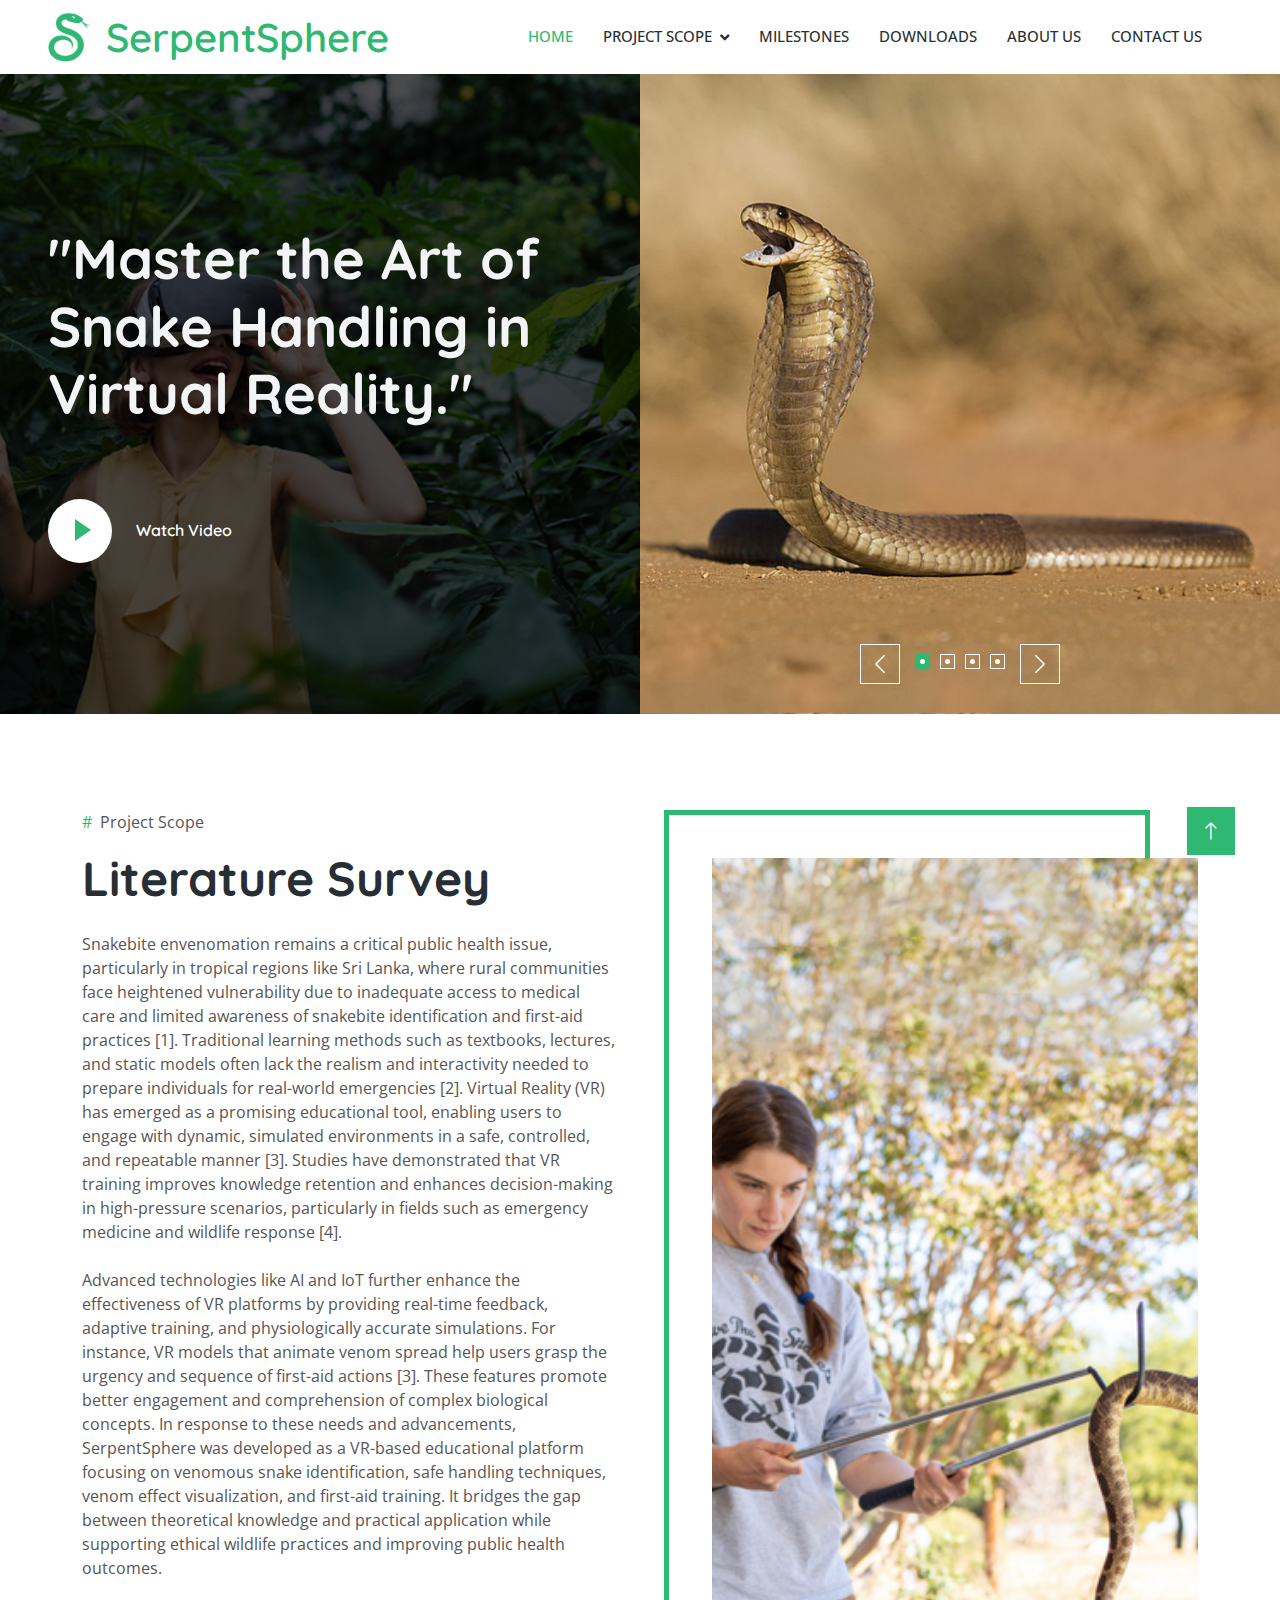
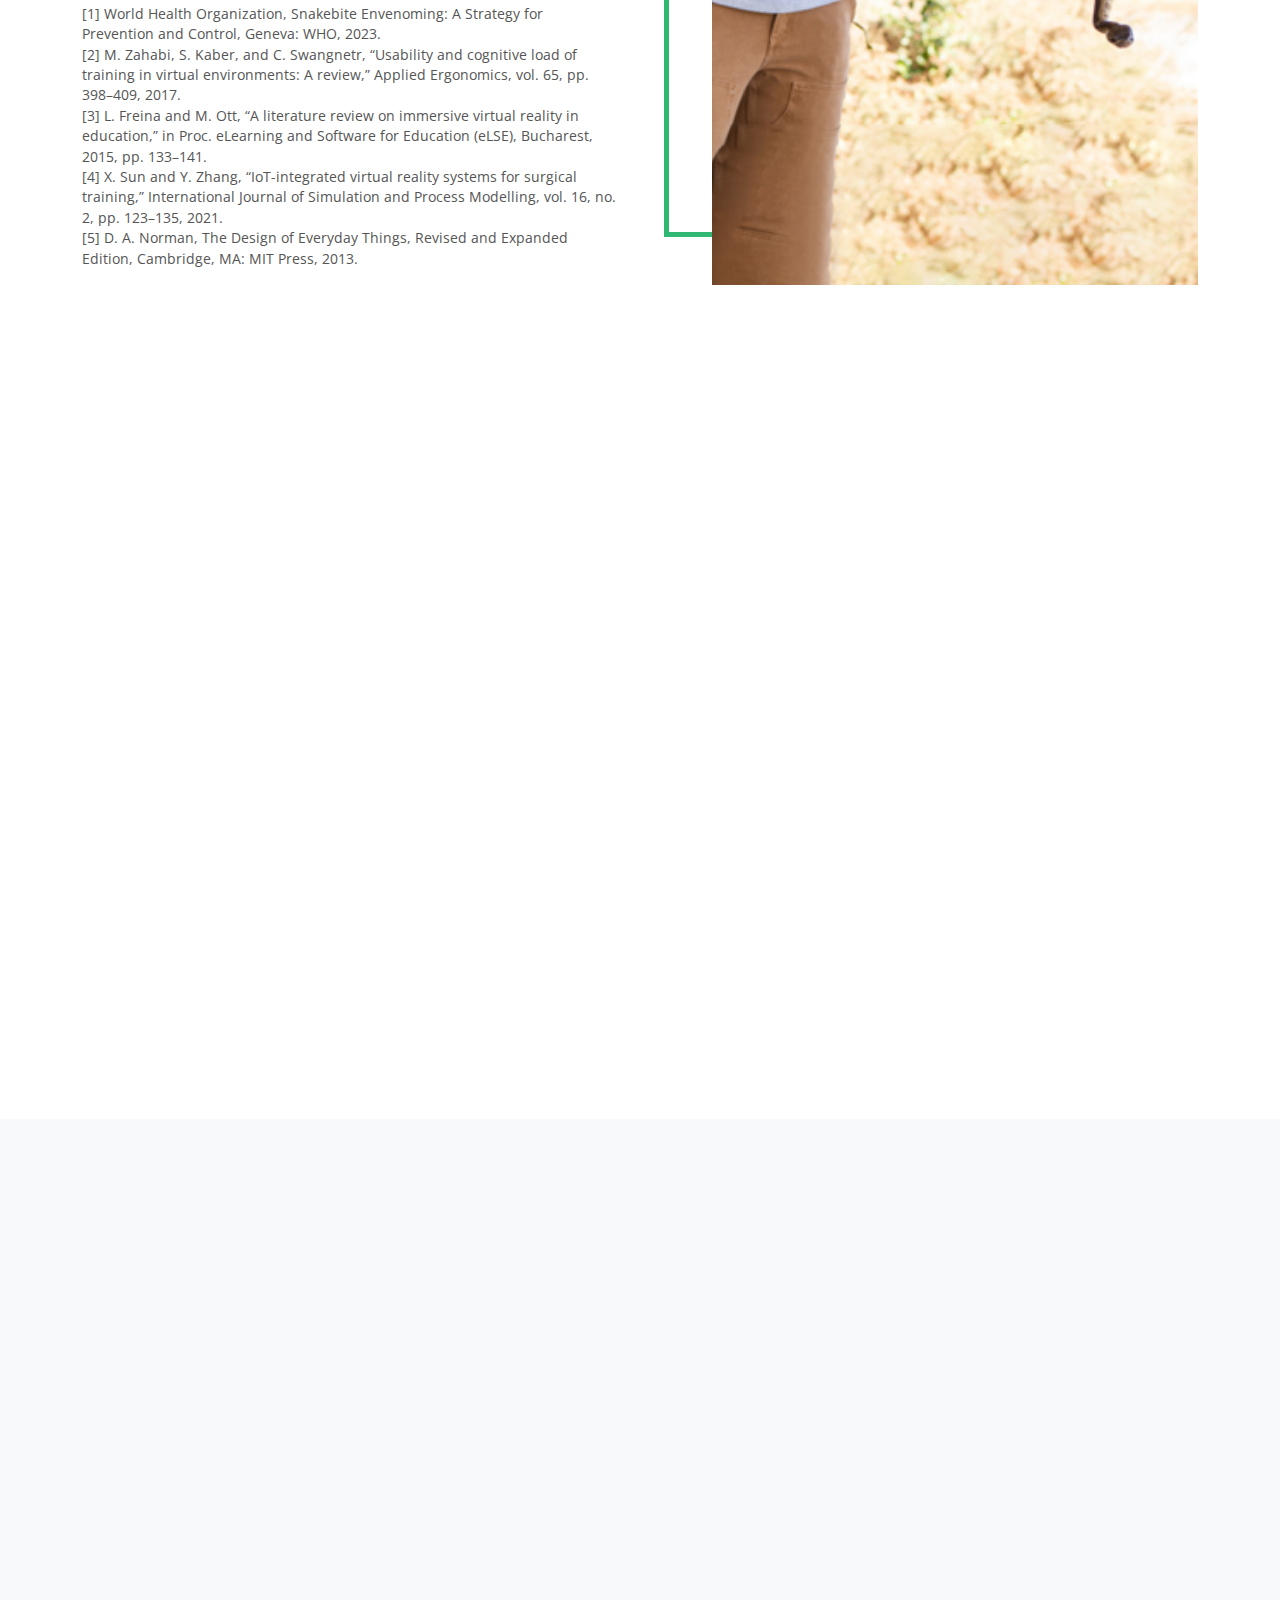
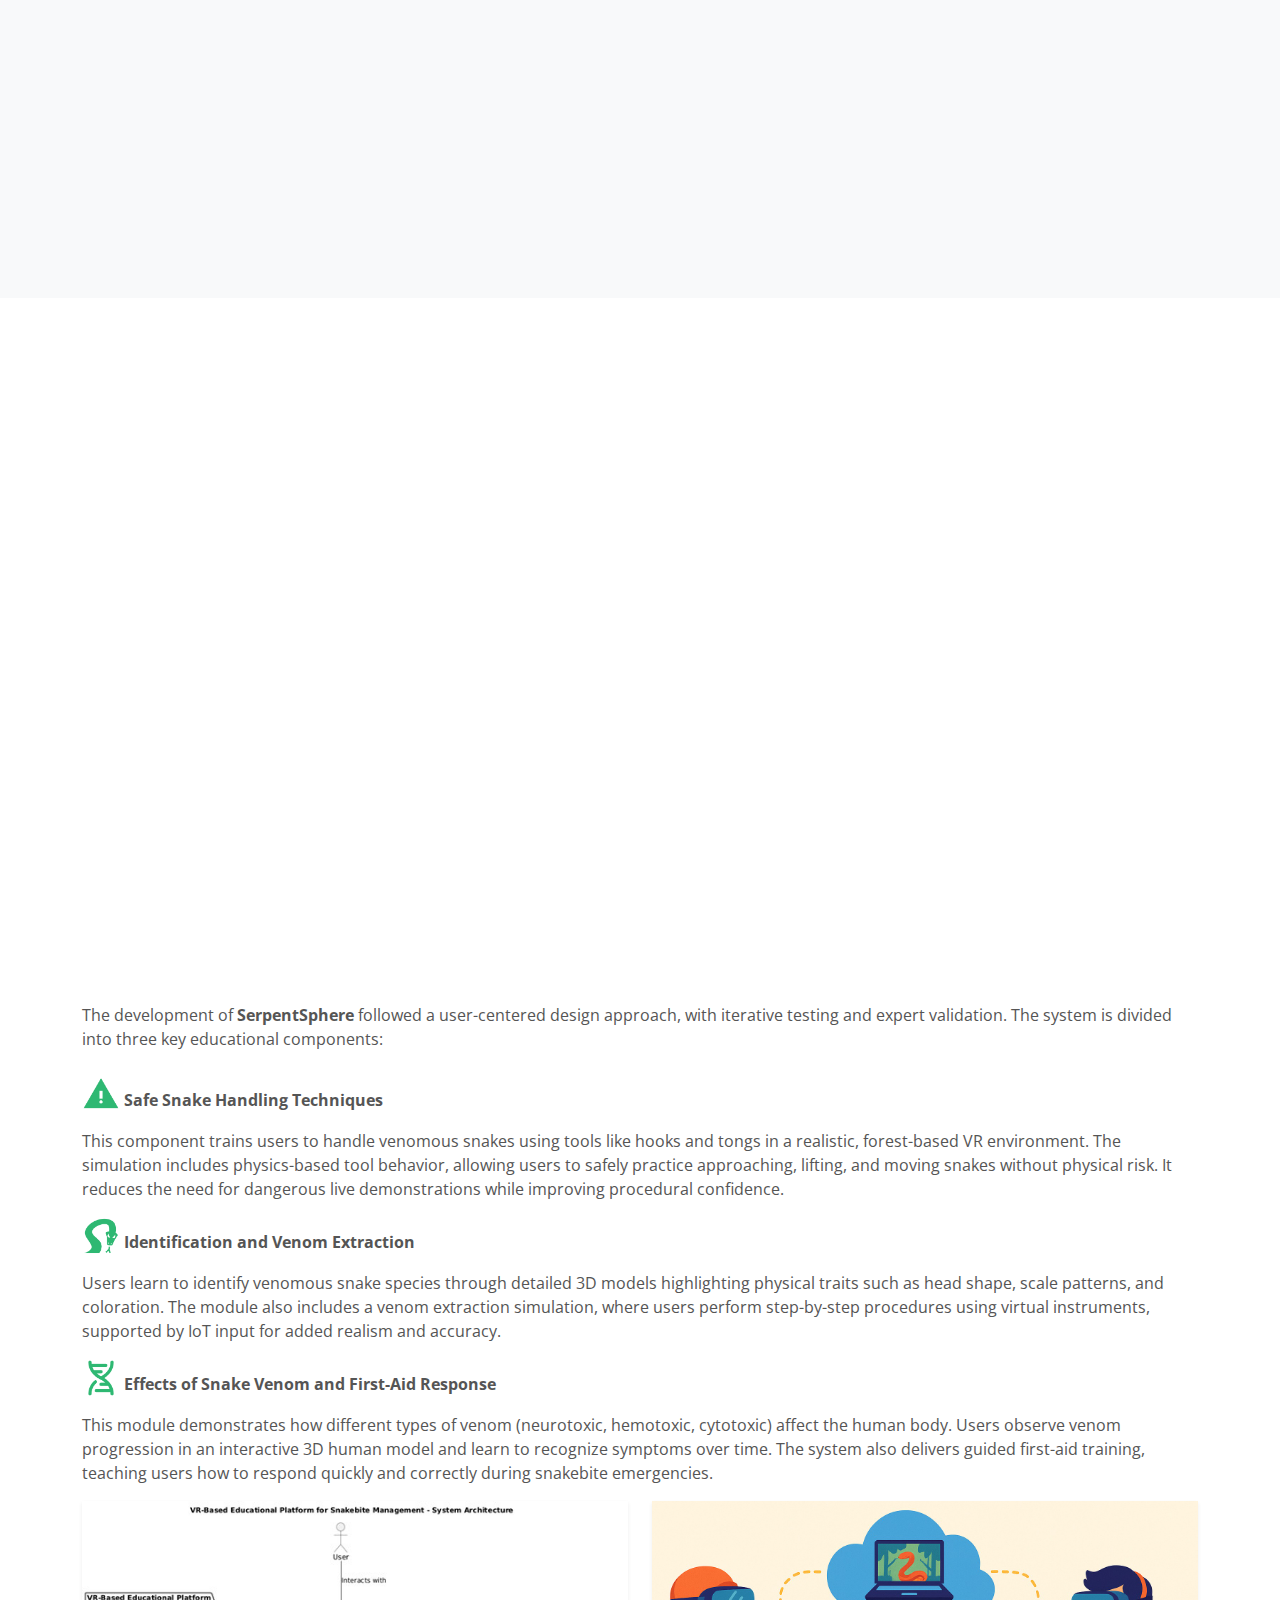
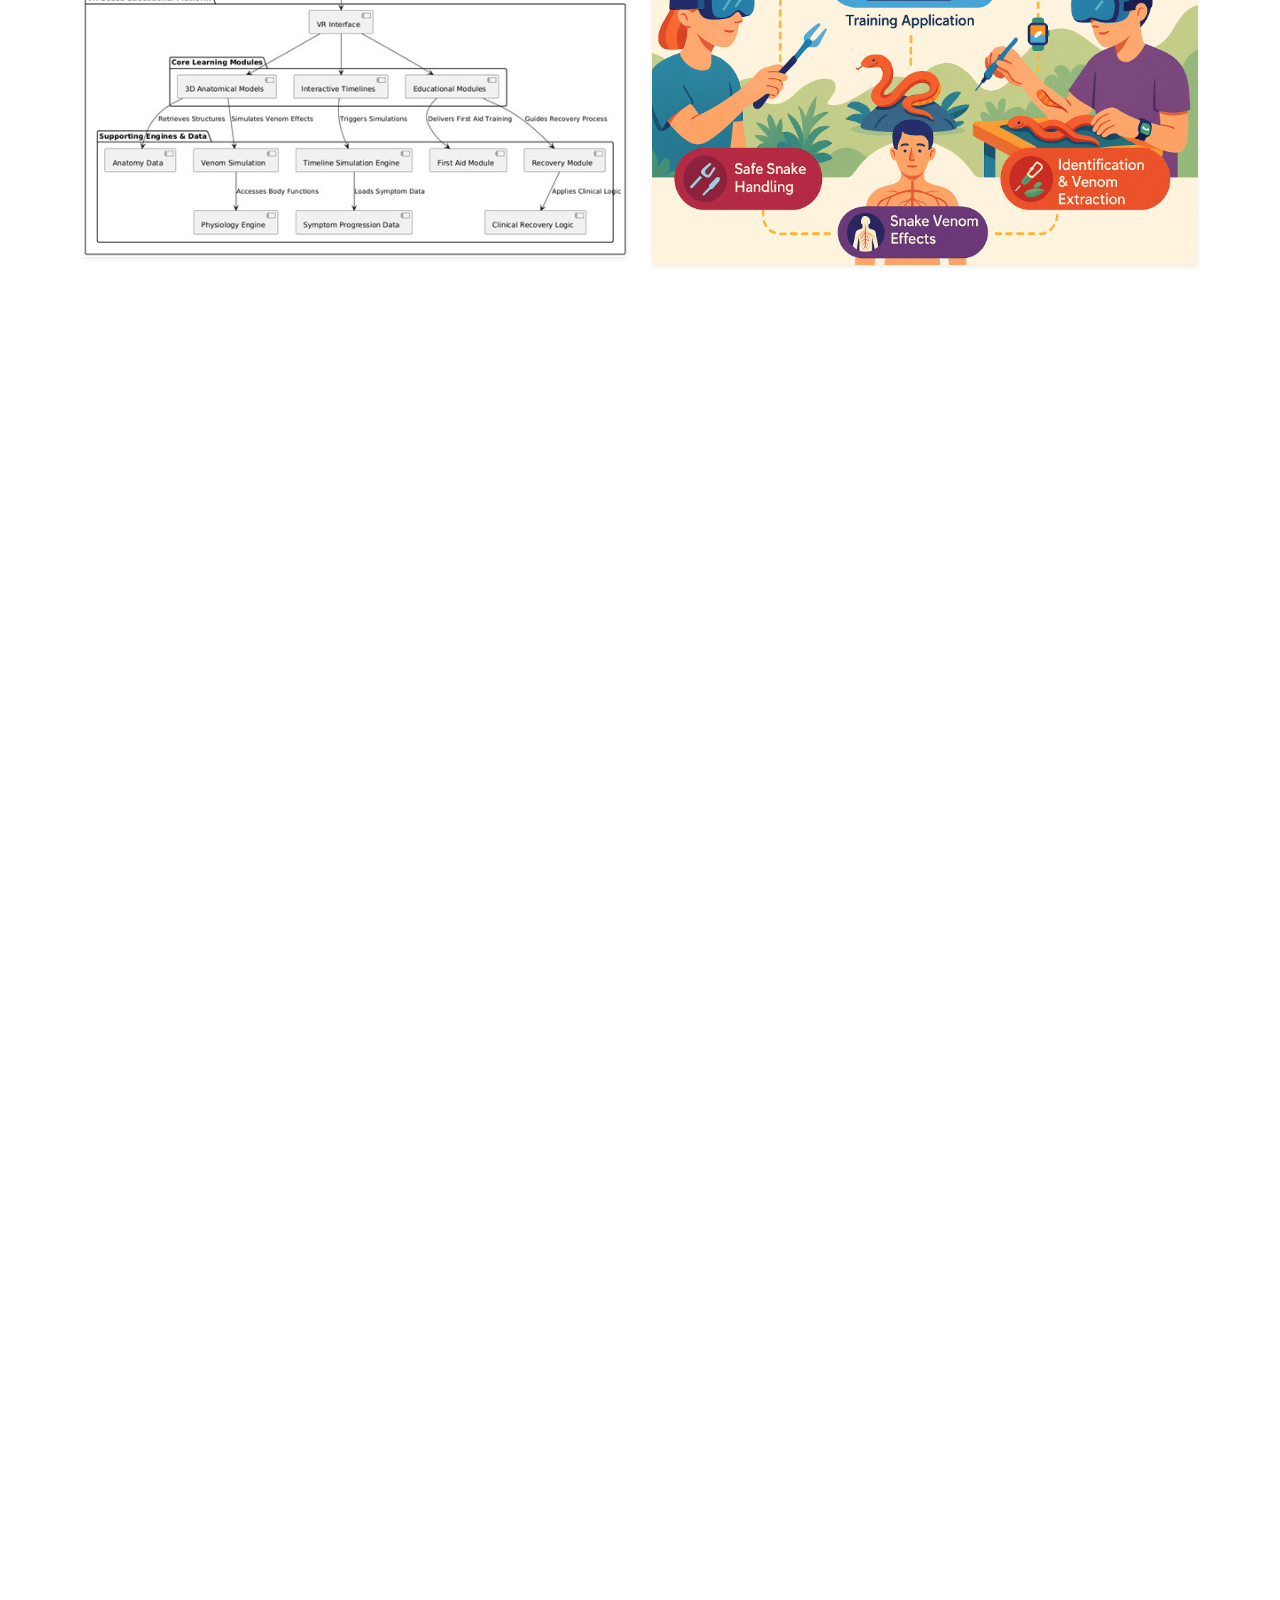
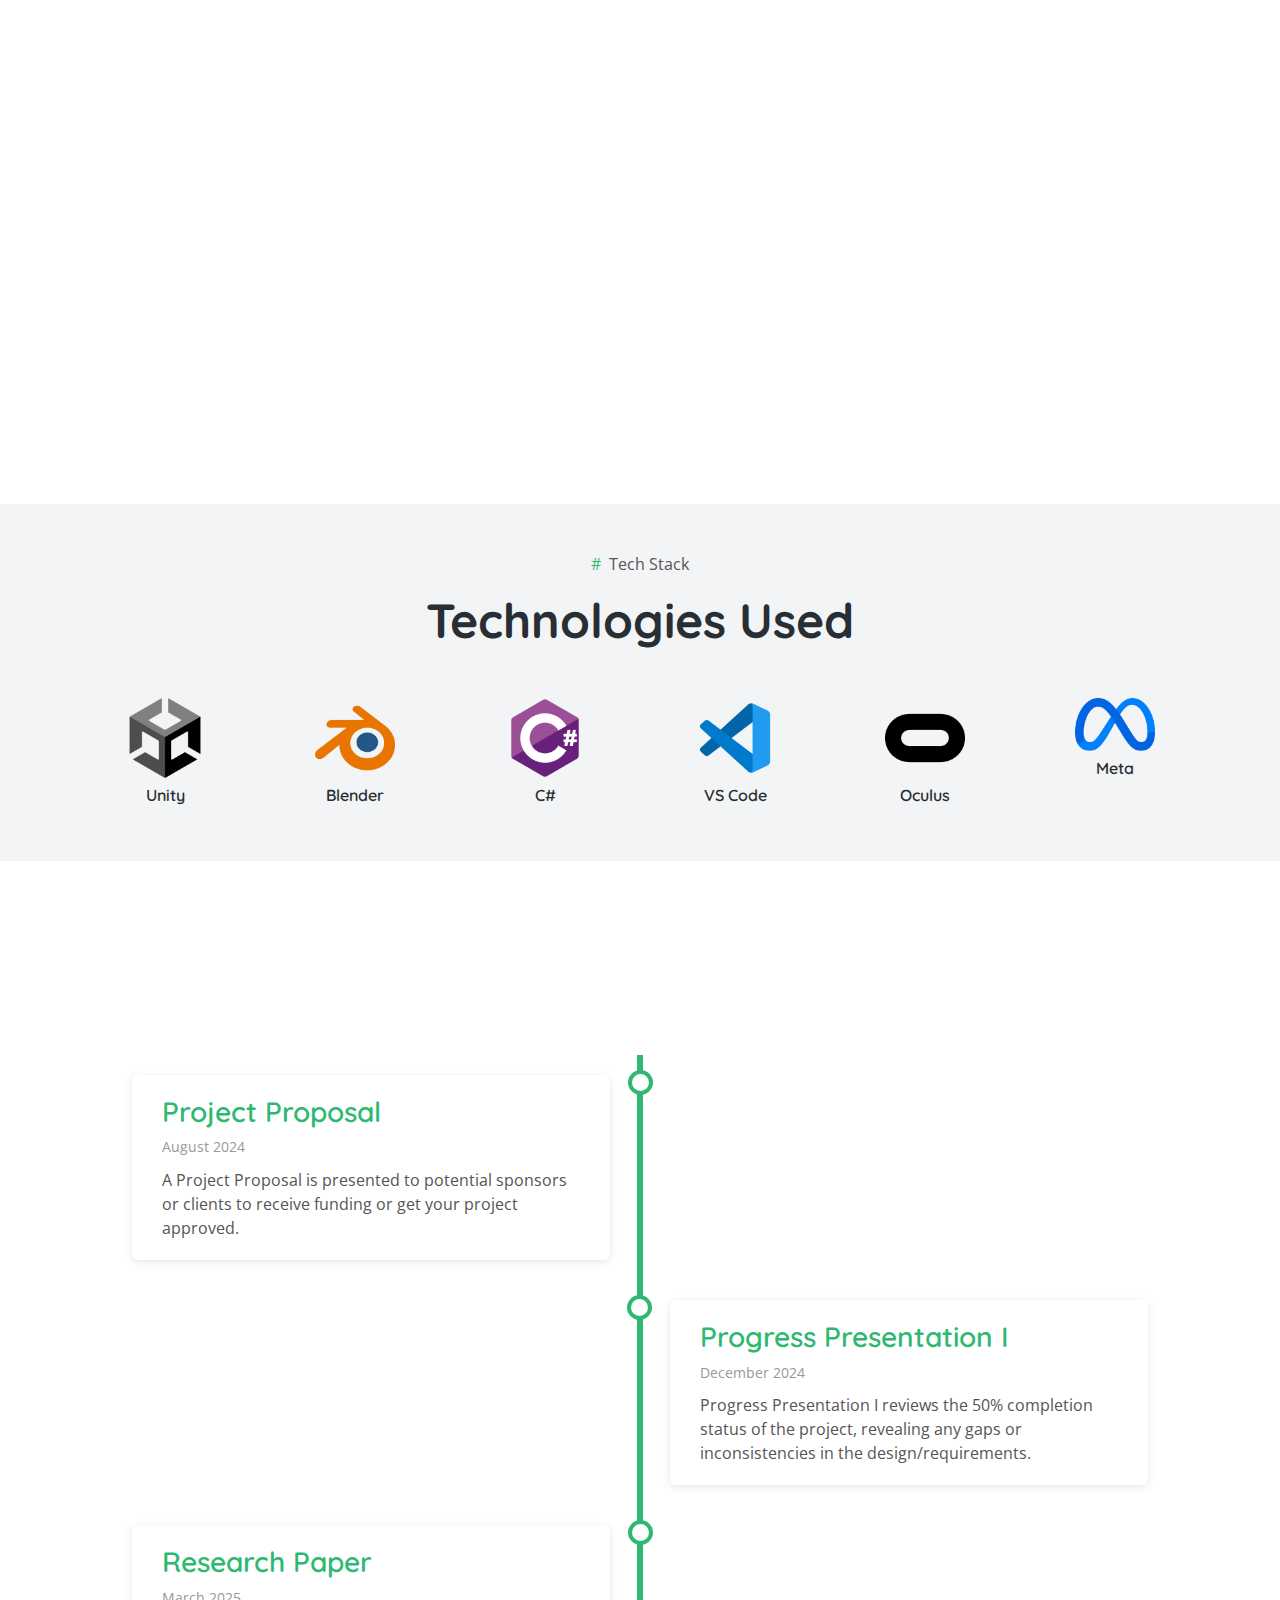
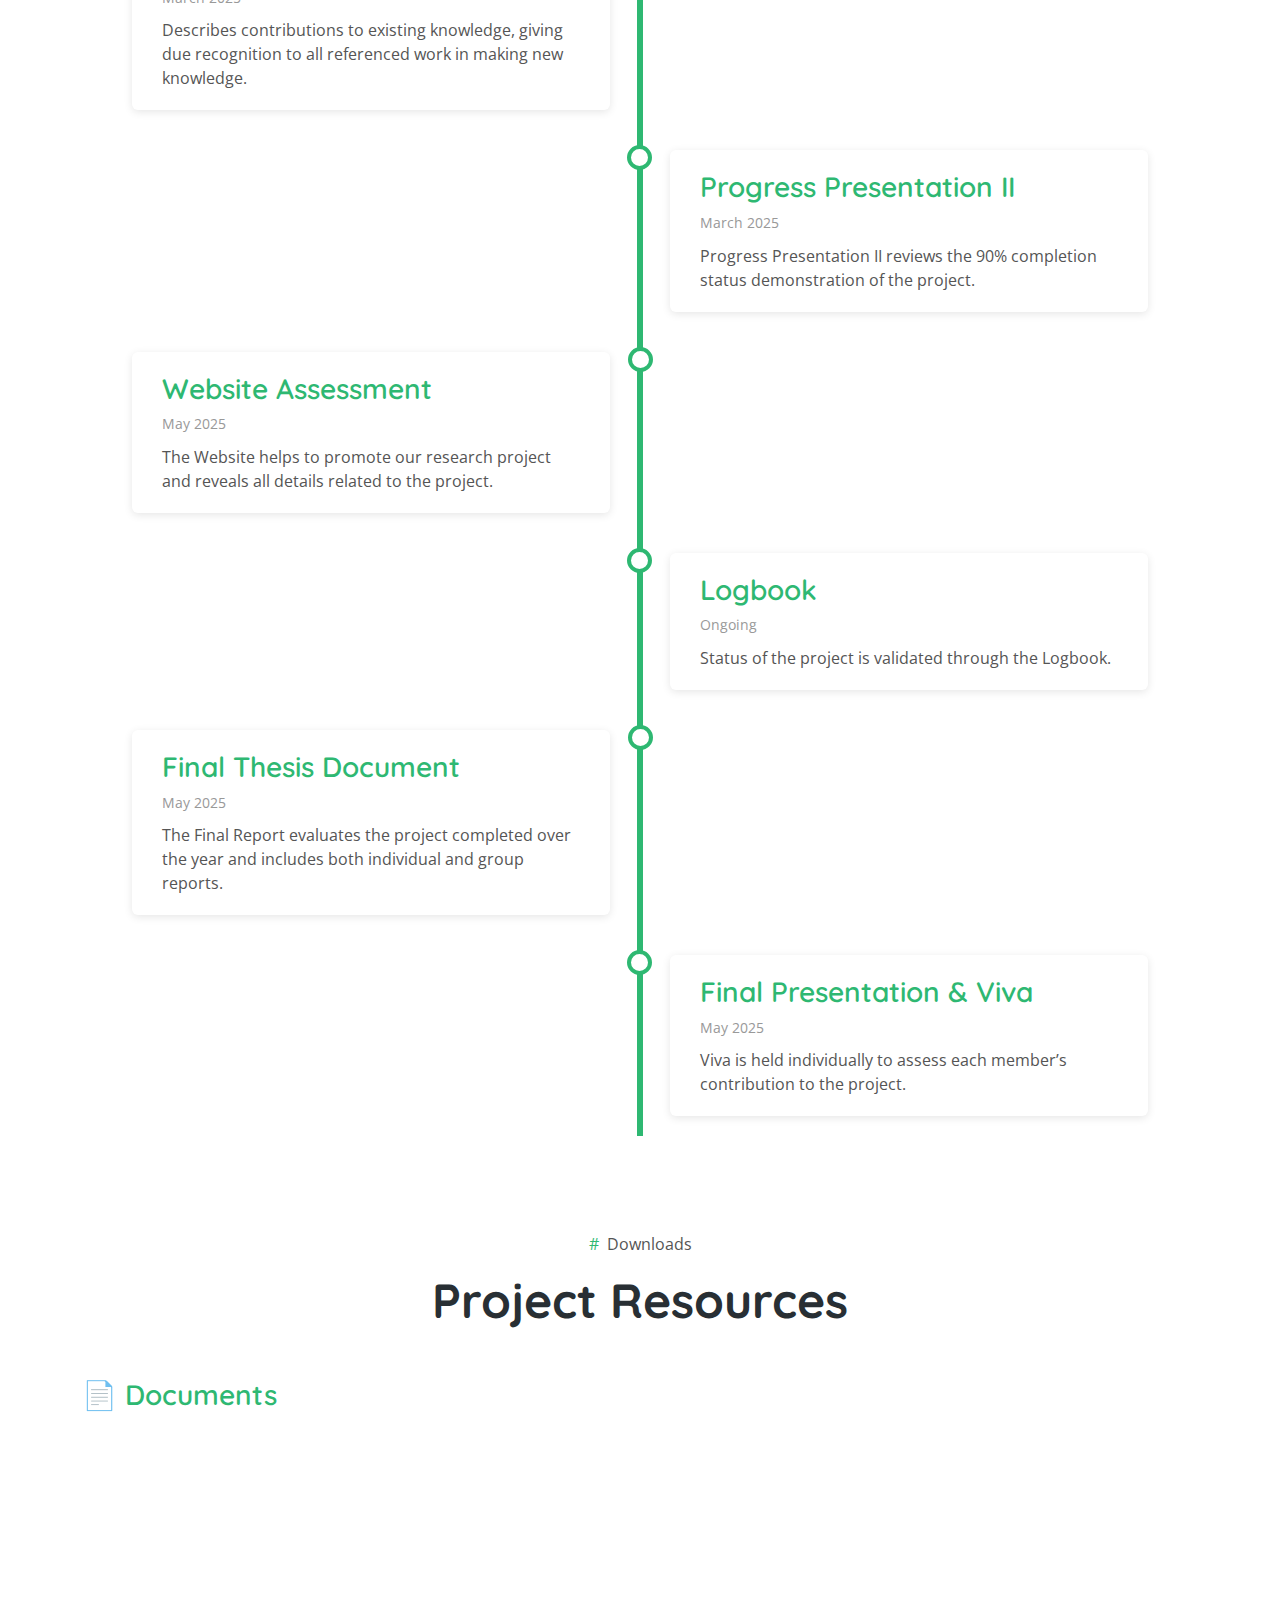
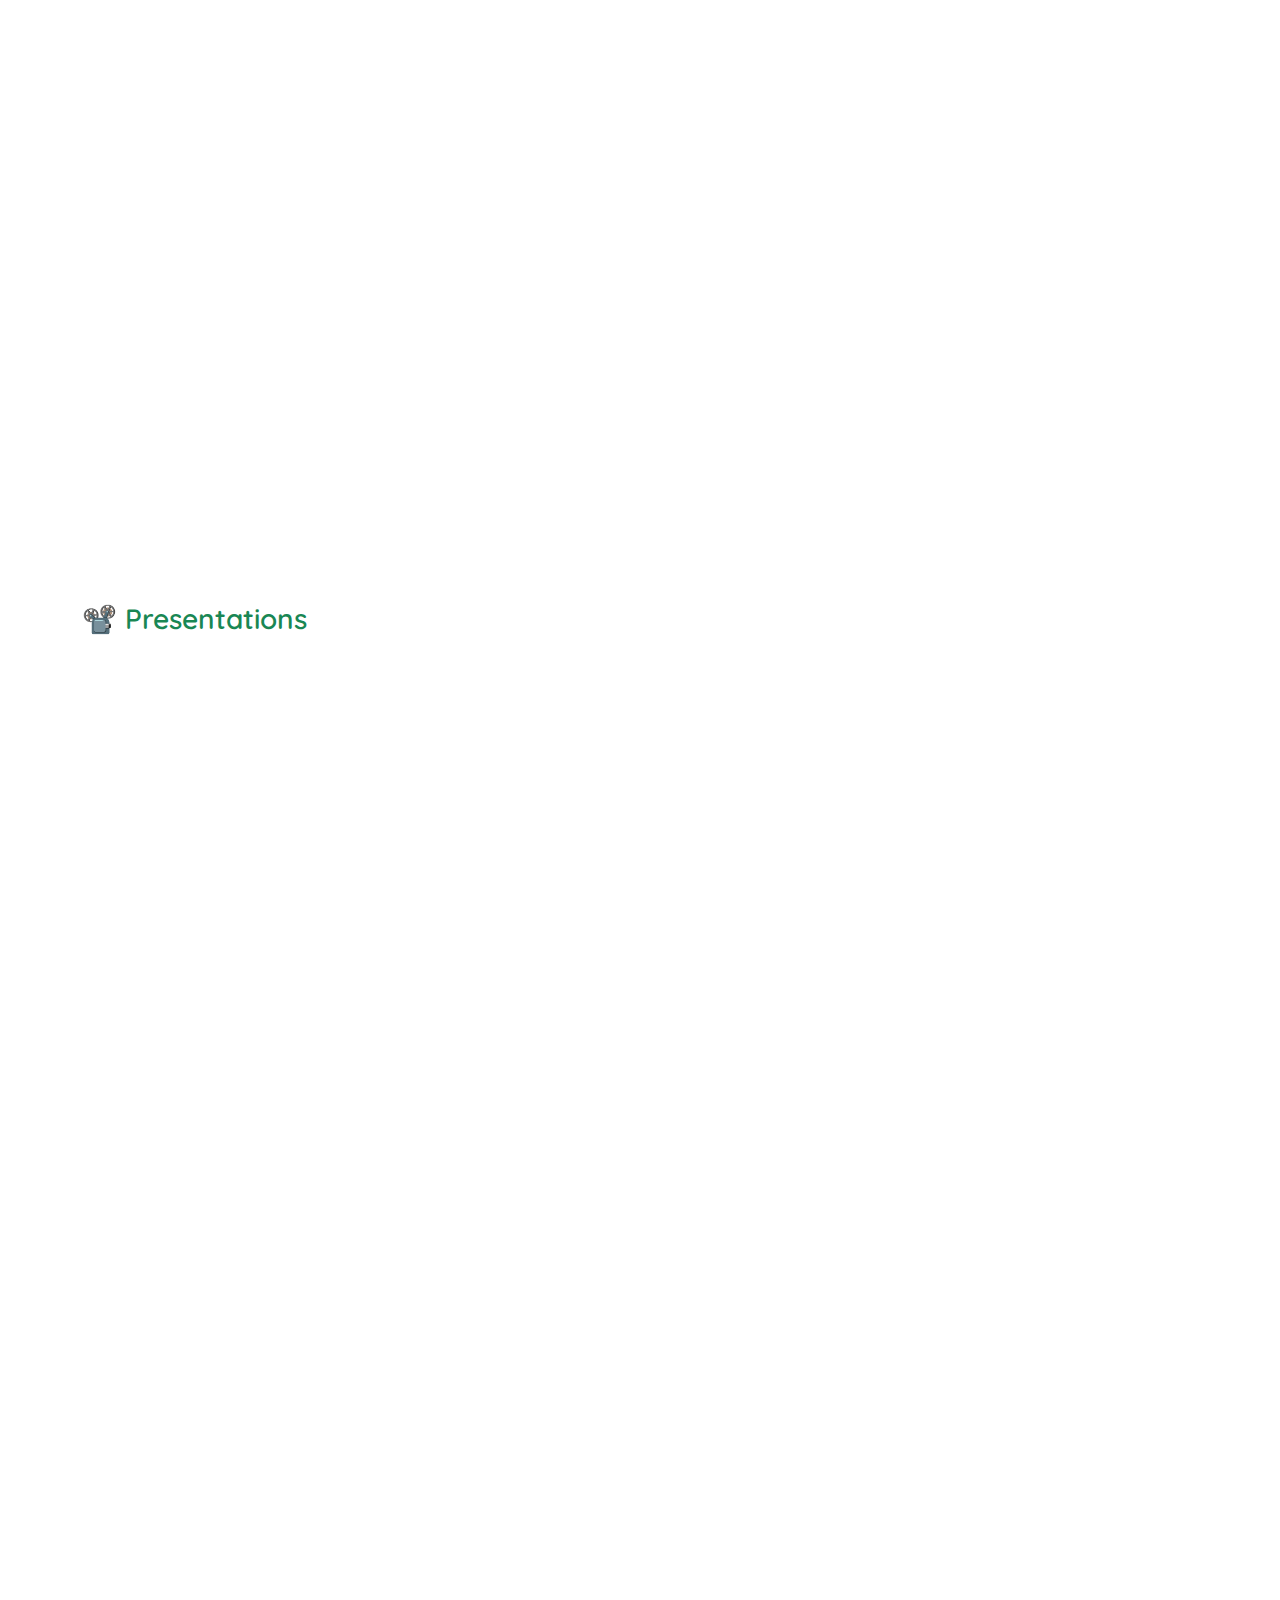
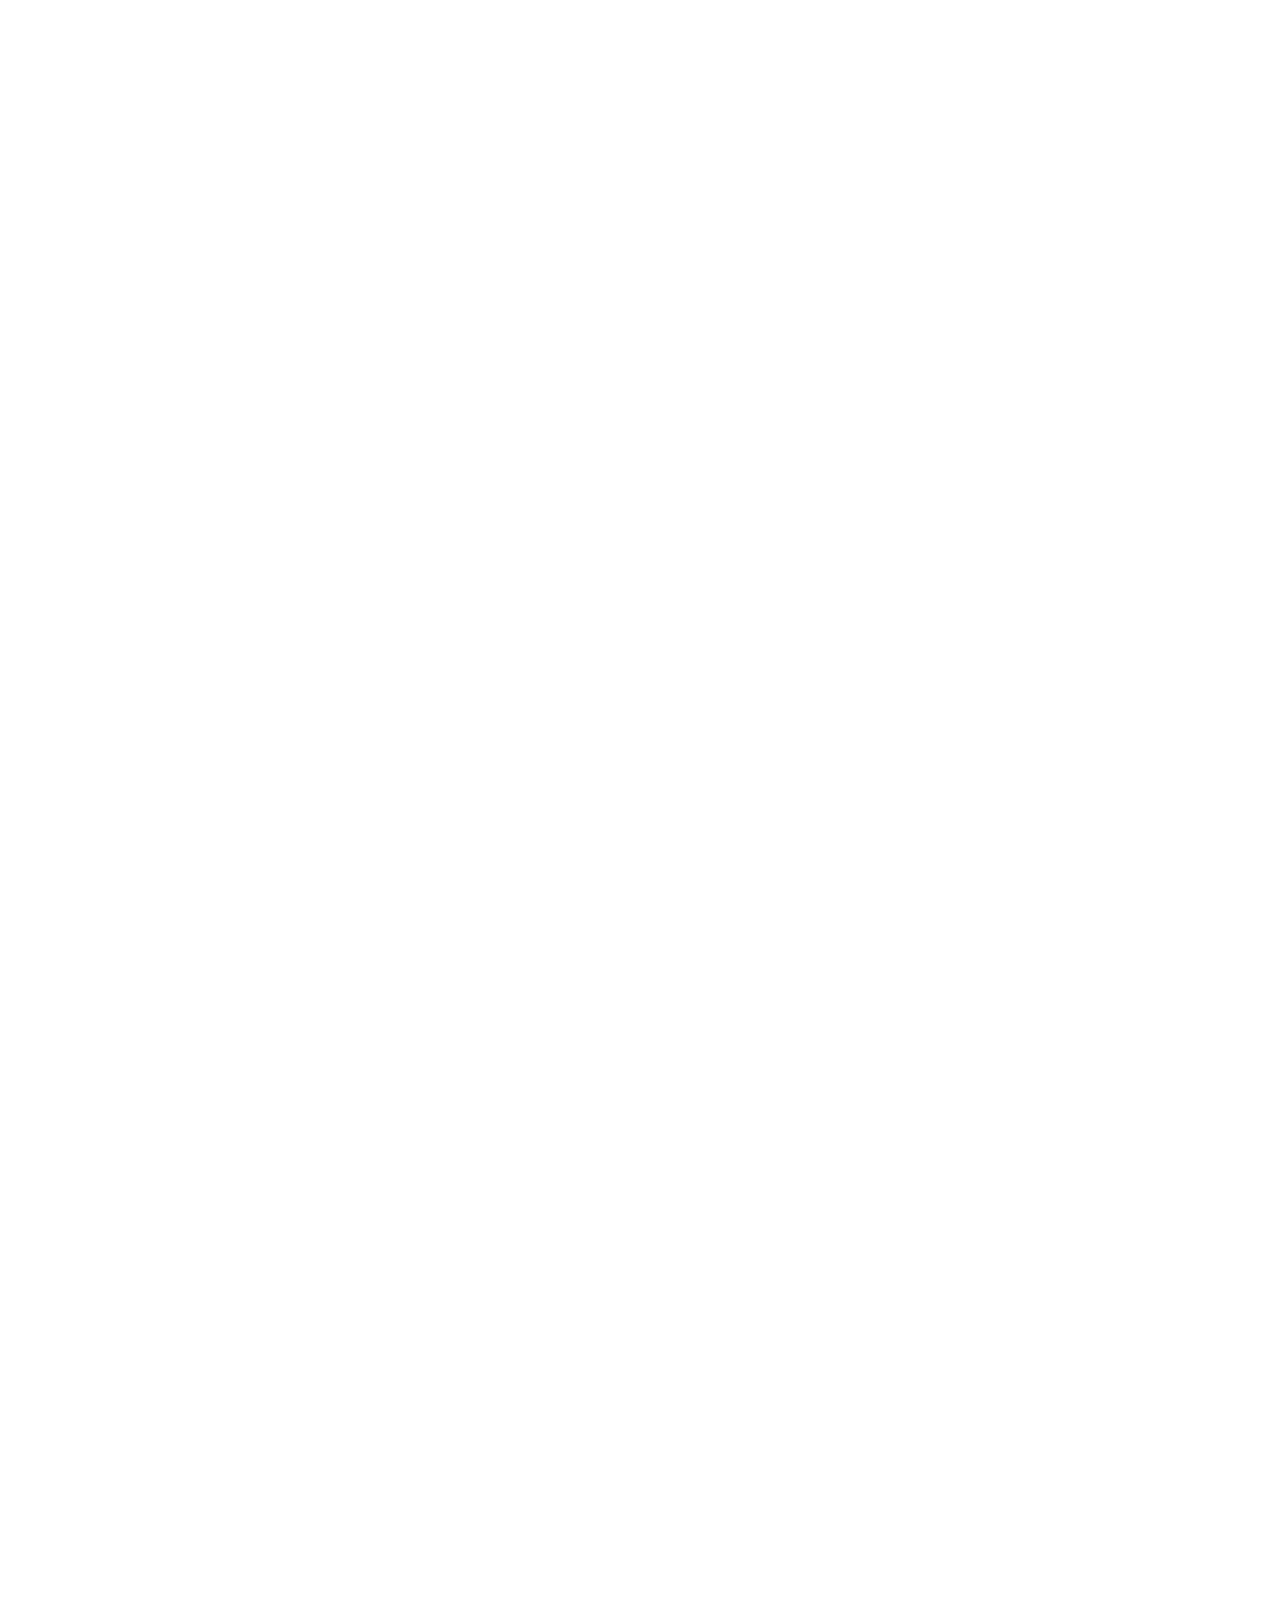
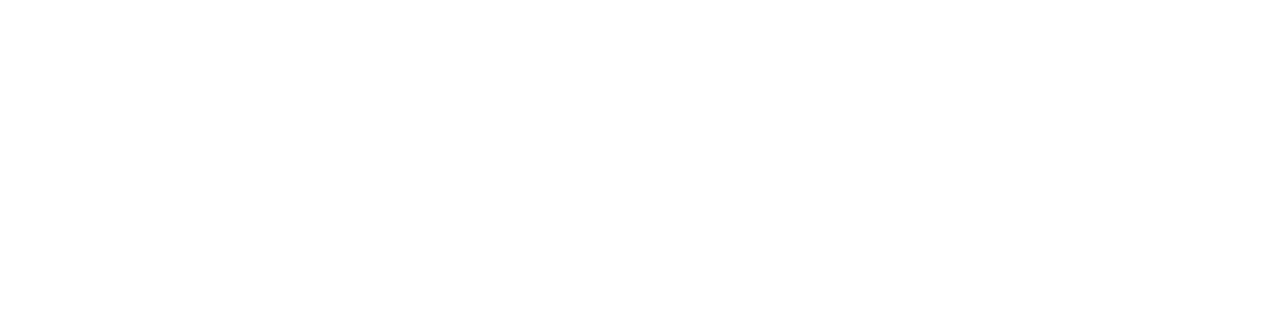
<file: serpentsphere/index.html>
<!DOCTYPE html>
<html lang="en">

<head>
    <meta charset="utf-8">  
    <title>SerpentSphere </title>
    <meta content="width=device-width, initial-scale=1.0" name="viewport">
    <meta content="" name="keywords">
    <meta content="" name="description">

    <!-- Favicon -->
    <link href="img/icon/logo.png" rel="icon">

    <!-- Google Web Fonts -->
    <link rel="preconnect" href="https://fonts.googleapis.com">
    <link rel="preconnect" href="https://fonts.gstatic.com" crossorigin>
    <link href="https://fonts.googleapis.com/css2?family=Open+Sans:wght@400;500&family=Quicksand:wght@600;700&display=swap" rel="stylesheet"> 

    <!-- Icon Font Stylesheet -->
    <link href="https://cdnjs.cloudflare.com/ajax/libs/font-awesome/5.10.0/css/all.min.css" rel="stylesheet">
    <link href="https://cdn.jsdelivr.net/npm/bootstrap-icons@1.4.1/font/bootstrap-icons.css" rel="stylesheet">

    <!-- Libraries Stylesheet -->
    <link href="lib/animate/animate.min.css" rel="stylesheet">
    <link href="lib/lightbox/css/lightbox.min.css" rel="stylesheet">
    <link href="lib/owlcarousel/assets/owl.carousel.min.css" rel="stylesheet">

    <!-- Customized Bootstrap Stylesheet -->
    <link href="css/bootstrap.min.css" rel="stylesheet">

    <!-- Template Stylesheet -->
    <link href="css/style.css" rel="stylesheet">
</head>

<body>
    <!-- Spinner Start -->
    <div id="spinner" class="show bg-white position-fixed translate-middle w-100 vh-100 top-50 start-50 d-flex align-items-center justify-content-center">
        <div class="spinner-border text-primary" style="width: 3rem; height: 3rem;" role="status">
            <span class="sr-only">Loading...</span>
        </div>
    </div>
    <!-- Spinner End -->


    <!-- Navbar Start -->
    <nav class="navbar navbar-expand-lg bg-white navbar-light sticky-top py-lg-0 px-4 px-lg-5 wow fadeIn" data-wow-delay="0.1s">
        <a href="index.html" class="navbar-brand p-0">
            <img class="img-fluid me-3" src="img/icon/logo.png" alt="Icon">
            <h1 class="m-0 text-primary">SerpentSphere</h1>
        </a>
        <button type="button" class="navbar-toggler" data-bs-toggle="collapse" data-bs-target="#navbarCollapse">
            <span class="navbar-toggler-icon"></span>
        </button>
        <div class="collapse navbar-collapse py-4 py-lg-0" id="navbarCollapse">
            <div class="navbar-nav ms-auto">
                <a href="index.html" class="nav-item nav-link active">Home</a>
                <div class="nav-item dropdown">
                    <a href="#" class="nav-link dropdown-toggle" data-bs-toggle="dropdown">Project Scope</a>
                    <div class="dropdown-menu rounded-0 rounded-bottom m-0">
                        <a href="#literature" class="dropdown-item">Literature Survey</a>
                        <a href="#gap" class="dropdown-item">Research Gap</a>
                        <a href="#research" class="dropdown-item">Research Problem and Solutions</a>
                        <a href="#objectives" class="dropdown-item">Research Objectives</a>
                        <a href="#methodology" class="dropdown-item">Methodology</a>
                    </div>
                </div>
                <a href="#milestones" class="nav-item nav-link">Milestones</a>
                <a href="#downloads" class="nav-item nav-link">downloads</a>
                <a href="#aboutus" class="nav-item nav-link">About Us</a>
                <a href="#contact" class="nav-item nav-link">Contact Us</a>
            </div>
             </nav>
    <!-- Navbar End -->


    <!-- Header Start -->
    <div class="container-fluid bg-dark p-0 mb-5">
        <div class="row g-0 flex-column-reverse flex-lg-row">
            <div class="col-lg-6 p-0 wow fadeIn" data-wow-delay="0.1s">
                <div class="header-bg h-100 d-flex flex-column justify-content-center p-5">
                    <h1 class="display-4 text-light mb-5">"Master the Art of Snake Handling in Virtual Reality."</h1>
                    <div class="d-flex align-items-center pt-4 animated slideInDown">
                        <!-- <a href="" class="btn btn-primary py-sm-3 px-3 px-sm-5 me-5">Read More</a> -->
                        <button type="button" class="btn-play" data-bs-toggle="modal"
                            data-src="https://www.youtube.com/embed/ScAmZvkdoTg" data-bs-target="#videoModal">
                            
                            <span></span>
                        </button>
                        <h6 class="text-white m-0 ms-4 d-none d-sm-block">Watch Video</h6>
                    </div>
                </div>
            </div>
            <div class="col-lg-6 wow fadeIn" data-wow-delay="0.5s">
                <div class="owl-carousel header-carousel">
                    <div class="owl-carousel-item">
                        <img class="img-fluid" src="img/carousel-1.jpg" alt="">
                    </div>
                    <div class="owl-carousel-item">
                        <img class="img-fluid" src="img/carousel-2.jpg" alt="">
                    </div>
                    <div class="owl-carousel-item">
                        <img class="img-fluid" src="img/carousel-3.jpg" alt="">
                    </div>
                    <div class="owl-carousel-item">
                        <img class="img-fluid" src="img/carousel-4.png" alt="">
                    </div>
                </div>
            </div>
        </div>
    </div>
    <!-- Header End -->


    <!-- Video Modal Start -->
    <div class="modal modal-video fade" id="videoModal" tabindex="-1" aria-labelledby="exampleModalLabel" aria-hidden="true">
        <div class="modal-dialog">
            <div class="modal-content rounded-0">
                <div class="modal-header">
                    <h3 class="modal-title" id="exampleModalLabel">Youtube Video</h3>
                    <button type="button" class="btn-close" data-bs-dismiss="modal" aria-label="Close"></button>
                </div>
                <div class="modal-body">
                    <!-- 16:9 aspect ratio -->
                    <div class="ratio ratio-16x9">
                        <iframe class="embed-responsive-item" src="" id="video" allowfullscreen allowscriptaccess="always"
                            allow="autoplay"></iframe>
                    </div>
                </div>
            </div>
        </div>
    </div>
    <!-- Video Modal End -->


    <!-- About Start -->
     <section id="literature" class="section">
    <div class="container-xxl py-5">
        <div class="container">
            <div class="row g-5">
                <div class="col-lg-6 wow fadeInUp" data-wow-delay="0.1s">
                    <p><span class="text-primary me-2">#</span>Project Scope</p>
                    <h1 class="display-5 mb-4">Literature Survey</h1>
                    <p class="mb-4">Snakebite envenomation remains a critical public health issue, particularly in tropical regions like Sri Lanka, where rural communities face heightened vulnerability due to inadequate access to medical care and limited awareness of snakebite identification and first-aid practices [1]. Traditional learning methods such as textbooks, lectures, and static models often lack the realism and interactivity needed to prepare individuals for real-world emergencies [2]. Virtual Reality (VR) has emerged as a promising educational tool, enabling users to engage with dynamic, simulated environments in a safe, controlled, and repeatable manner [3]. Studies have demonstrated that VR training improves knowledge retention and enhances decision-making in high-pressure scenarios, particularly in fields such as emergency medicine and wildlife response [4].
</p>
                    <p class="mb-4"> Advanced technologies like AI and IoT further enhance the effectiveness of VR platforms by providing real-time feedback, adaptive training, and physiologically accurate simulations. For instance, VR models that animate venom spread help users grasp the urgency and sequence of first-aid actions [3]. These features promote better engagement and comprehension of complex biological concepts. In response to these needs and advancements, SerpentSphere was developed as a VR-based educational platform focusing on venomous snake identification, safe handling techniques, venom effect visualization, and first-aid training. It bridges the gap between theoretical knowledge and practical application while supporting ethical wildlife practices and improving public health outcomes.</p>
                    <p style="font-size: 0.85em;">
                    [1] World Health Organization, Snakebite Envenoming: A Strategy for Prevention and Control, Geneva: WHO, 2023.
                    <br> [2] M. Zahabi, S. Kaber, and C. Swangnetr, “Usability and cognitive load of training in virtual environments: A review,” Applied Ergonomics, vol. 65, pp. 398–409, 2017.
                    <br>   [3] L. Freina and M. Ott, “A literature review on immersive virtual reality in education,” in Proc. eLearning and Software for Education (eLSE), Bucharest, 2015, pp. 133–141.
                    <br>[4] X. Sun and Y. Zhang, “IoT-integrated virtual reality systems for surgical training,” International Journal of Simulation and Process Modelling, vol. 16, no. 2, pp. 123–135, 2021.
                    <br>[5] D. A. Norman, The Design of Everyday Things, Revised and Expanded Edition, Cambridge, MA: MIT Press, 2013.
                </p>
                    
                    
                </div>
                <div class="col-lg-6 wow fadeInUp" data-wow-delay="0.5s">
                    <div class="img-border">
                        <img class="img-fluid" src="img/about.jpg" alt="">
                    </div>
                </div>
            </div>
        </div>
    </div>
    </section>
    <!-- About End -->


    <!-- Facts Start -->
    <div class="container-xxl bg-primary facts my-5 py-5 wow fadeInUp" data-wow-delay="0.1s">
        <div class="container py-5">
            <div class="row g-4">
                <div class="col-md-6 col-lg-3 text-center wow fadeIn" data-wow-delay="0.1s">
                    <img src="img/icon/total.png" alt="Logo" style="width: 48px; margin-bottom: 1rem;" />
                    <h1 class="text-white mb-2" data-toggle="counter-up">107</h1>
                    <p class="text-white mb-0">Total Snakes</p>
                </div>
                <div class="col-md-6 col-lg-3 text-center wow fadeIn" data-wow-delay="0.3s">
                    <img src="img/icon/venom.png" alt="Logo" style="width: 48px; margin-bottom: 1rem;" />
                    <h1 class="text-white mb-2" data-toggle="counter-up">15</h1>
                    <p class="text-white mb-0">Venomous Snakes</p>
                </div>
                <div class="col-md-6 col-lg-3 text-center wow fadeIn" data-wow-delay="0.5s">
                    <img src="img/icon/mid.png" alt="Logo" style="width: 48px; margin-bottom: 1rem;" />
                    <h1 class="text-white mb-2" data-toggle="counter-up">20</h1>
                    <p class="text-white mb-0">Mid Venomous Snake</p>
                </div>
                <div class="col-md-6 col-lg-3 text-center wow fadeIn" data-wow-delay="0.7s">
                   <img src="img/icon/low.png" alt="Logo" style="width: 48px; margin-bottom: 1rem;" />
                    <h1 class="text-white mb-2" data-toggle="counter-up">70</h1>
                    <p class="text-white mb-0">Non Venomous Snake</p>
                </div>
            </div>
        </div>
    </div>
    <!-- Facts End -->


     <section id="gap" class="section">
    
        <div class="container">
            
                <div class="text-center wow fadeInUp" data-wow-delay="0.1s">
                    <p><span class="text-primary me-2">#</span>Project Scope</p>
                    <h1 class="display-5 mb-4">Research Gap</h1>
                    
                    <div class="container training-section">
  <div class="row">

    <!-- Column 1 -->
    <div class="text-center col-md-4">
      <div class="training-card">
        <img src="img/icon/Snake handlin.png" alt="Logo" style="width: 48px; margin-bottom: 1rem;" />
        <h5>Snake Handling Techniques</h5>
        <p>Traditional training involves live snakes, creating safety risks. There's a need for safe, hands-on tool-based training with hooks and tongs.</p>
      </div>
    </div>

    <!-- Column 2 -->
    <div class="text-center col-md-4">
      <div class="training-card">
        <img src="img/icon/snake identification.png" alt="Logo" style="width: 48px; margin-bottom: 1rem;" />
        <h5>Snake Identification & Venom Extraction</h5>
        <p>Misidentification of venomous snakes is common. Training should include interactive features for identification and safe venom extraction practice.</p>
      </div>
    </div>

    <!-- Column 3 -->
    <div class="text-center col-md-4">
      <div class="training-card">
        <img src="img/icon/medicin.png" alt="Logo" style="width: 48px; margin-bottom: 1rem;" />
        <h5>Effects of Snake Venom & First Aid</h5>
        <p>Different venom types affect the body differently. Visual simulations of venom progression and emergency first aid training are essential.</p>
      </div>
    </div>

  </div>
</div>

                    
 </div>

    </div>

    </section>


    





    <section id="research" class="section py-5" style="background-color: #f8f9fa;">
  <div class="container wow fadeInUp">
    <!-- Section Title -->

    <div class=" wow fadeInUp" data-wow-delay="0.1s">
                    <p><span class="text-primary me-2">#</span>Project Scope</p>
                    <h1 class="display-5 mb-4">Research Problem & Solution</h1>
 
    <!-- Two-column: Research Problem -->
    <div class="row align-items-center mb-5">
      <!-- Left Column: Problem Text -->
      <div class="col-md-6 wow fadeInUp  data-wow-delay="0.5s">
        <h4 class="mb-3 text-primary">Research Problem</h4>
        <p>
          How can an immersive virtual reality platform be used to effectively train users in snake identification,
          safe handling, and first-aid response to snakebite incidents in high-risk regions like Sri Lanka?
        </p>
        <p>
          Snakebite envenomation is a life-threatening but often overlooked public health challenge, especially in
          rural, tropical regions where medical access is limited. Traditional educational methods like textbooks,
          passive lectures, or live snake demonstrations are either ineffective, unsafe, or inaccessible to those who
          need them most.
        </p>
        <p>
          A lack of practical training in snake identification, handling, and emergency care leads to increased
          fatalities and fear-driven actions like snake extermination.
        </p>
      </div>

      <!-- Right Column: YouTube Video Embed Placeholder -->
      <div class="wow fadeInUp col-md-6" data-wow-delay="0.7s">
        <!-- Replace with actual YouTube embed -->
<div style="width: 100%; max-width: 500px; height: 280px;">
  <iframe 
    width="100%" 
    height="100%" 
    src="https://www.youtube.com/embed/ScAmZvkdoTg" 
    frameborder="0" 
    allowfullscreen>
  </iframe>
</div>

      </div>
    </div>

    <!-- Proposed Solution Section -->
    <div class="wow fadeInUp mt-4 data-wow-delay="0.5s">
      <h4 class="mb-3 text-primary">Proposed Solution</h4>
      <p>
        <strong>SerpentSphere</strong> is a Virtual Reality-based training platform designed to provide immersive,
        hands-on education in venomous snake identification, safe handling techniques using tools, and snakebite
        first-aid response.
        By simulating realistic scenarios in a controlled virtual environment, the platform enables users especially
        those in high-risk and rural areas-to practice critical skills safely, repeatedly, and effectively, without the
        dangers of real-life exposure.
    </div>
  </div> </div>
</section>






<section id="objectives" class="py-5">
  <div class="container">
    <!-- Heading -->
    <div class="wow fadeInUp mb-4" data-wow-delay="0.1s">
      <p><span class="text-primary me-2">#</span>Project Scope</p>
      <h1 class="display-5 mb-4">Research Objectives</h1>
    </div>

    <!-- Styled Objectives List -->
    <div class="row">
      <div class="wow fadeInUp col-lg-10">
        <ul class="styled-list">
          <li><i class="fas fa-check-circle text-success me-2"></i>Teaching tools and techniques for catching and handling venomous snakes.</li>
          <li><i class="fas fa-check-circle text-success me-2"></i>Identifying various venomous snakes and studying their anatomy and educating venom extraction procedures.</li>
          <li><i class="fas fa-check-circle text-success me-2"></i>Educate effects of snake bites on human body and teach ways of recovery.</li>
          <li><i class="fas fa-check-circle text-success me-2"></i>To enhance user learning and engagement through AI integration, enabling real-time assistance, and personalized educational support.</li>
        </ul>
      </div>
    </div>
  </div>
</section>









<section id="methodology" class="py-5" >
  <div class="container">
    <!-- Section Heading -->
    <div class="wow fadeInUp mb-4" data-wow-delay="0.1s">
      <p><span class="text-primary me-2">#</span>Project Scope</p>
      <h1 class="display-5 mb-4">Methodology</h1>
    </div>

    <!-- Intro Paragraph -->
<div class="row">
  <div class="col-lg-12">
    <p class="mb-4">
      The development of <strong>SerpentSphere</strong> followed a user-centered design approach, with iterative testing and expert validation. The system is divided into three key educational components:
    </p>

    <p class="mb-3">
      <img src="img/icon/Snake handlin.png" alt="Logo" style="width: 38px; margin-bottom: 1rem;" />
        <strong> Safe Snake Handling Techniques</strong><br>
      This component trains users to handle venomous snakes using tools like hooks and tongs in a realistic, forest-based VR environment. The simulation includes physics-based tool behavior, allowing users to safely practice approaching, lifting, and moving snakes without physical risk. It reduces the need for dangerous live demonstrations while improving procedural confidence.
    </p>

    <p class="mb-3">
      <img src="img/icon/snake identification.png" alt="Logo" style="width: 38px; margin-bottom: 1rem;" />
        <strong> Identification and Venom Extraction</strong><br>
      Users learn to identify venomous snake species through detailed 3D models highlighting physical traits such as head shape, scale patterns, and coloration. The module also includes a venom extraction simulation, where users perform step-by-step procedures using virtual instruments, supported by IoT input for added realism and accuracy.
    </p>

    <p class="mb-3">
      <img src="img/icon/medicin.png" alt="Logo" style="width: 38px; margin-bottom: 1rem;" />
        <strong> Effects of Snake Venom and First-Aid Response</strong><br>
      This module demonstrates how different types of venom (neurotoxic, hemotoxic, cytotoxic) affect the human body. Users observe venom progression in an interactive 3D human model and learn to recognize symptoms over time. The system also delivers guided first-aid training, teaching users how to respond quickly and correctly during snakebite emergencies.
    </p>
  </div>
</div>


    <!-- Two Diagrams -->
    <div class="row g-4">
      <!-- Diagram 1 -->
      <div class="col-md-6">
        <img src="img/Picture1.jpg" alt="Methodology Diagram 1" class="img-fluid rounded shadow-sm w-100">
      </div>

      <!-- Diagram 2 -->
      <div class="col-md-6">
        <img src="img/pic2.jpg" alt="Methodology Diagram 2" class="img-fluid rounded shadow-sm w-100">
      </div>
    </div>
  </div>
</section>




   



    <!-- Service Start -->
<div class="container-xxl py-5">
  <div class="container">
    <div class="row g-5 mb-5 wow fadeInUp" data-wow-delay="0.1s">
      <div class="col-lg-6">
        <h1 class="display-5 mb-0">
          Key Features of <span class="text-primary">SerpentSphere</span>
        </h1>
      </div>

    </div>

    <div class="row gy-5 gx-4">
      <!-- Feature 1 -->
      <div class="col-lg-3 col-md-4 col-sm-6 wow fadeInUp" data-wow-delay="0.1s">
        <img class="img-fluid mb-3" src="img/icon/immersive VR-Based Learning.png" alt="Icon" style="max-width: 80px; height: auto;">
        <h5 class="mb-3">Immersive VR-Based Learning</h5>
        <span>Delivers hands-on, safe training using Virtual Reality, simulating real-world scenarios without exposing users to danger.</span>
      </div>

      <!-- Feature 2 -->
      <div class="col-lg-3 col-md-4 col-sm-6 wow fadeInUp" data-wow-delay="0.3s">
        <img class="img-fluid mb-3" src="img/icon/3D.png" alt="Icon" style="max-width: 80px; height: auto;">
        <h5 class="mb-3">3D Snake Modeling</h5>
        <span>Includes detailed and anatomically accurate 3D models of snake heads, fangs, skulls, and venom systems for species identification and education.</span>
      </div>

      <!-- Feature 3 -->
      <div class="col-lg-3 col-md-4 col-sm-6 wow fadeInUp" data-wow-delay="0.5s">
        <img class="img-fluid mb-3" src="img/icon/Snake Handling Tool Simulation.png" alt="Icon" style="max-width: 80px; height: auto;">
        <h5 class="mb-3">Snake Handling Tool Simulation</h5>
        <span>Trains users to use tools like hooks and tongs in a virtual environment, replicating real-life capture and safety techniques.</span>
      </div>

      <!-- Feature 4 -->
      <div class="col-lg-3 col-md-4 col-sm-6 wow fadeInUp" data-wow-delay="0.7s">
        <img class="img-fluid mb-3" src="img/icon/Venom Extraction Procedure.png" alt="Icon" style="max-width: 80px; height: auto;">
        <h5 class="mb-3">Venom Extraction Procedure</h5>
        <span>Features a guided simulation for venom extraction using a 3D-printed or virtual snake head model to practice safe techniques.</span>
      </div>

      <!-- Feature 5 -->
      <div class="col-lg-3 col-md-4 col-sm-6 wow fadeInUp" data-wow-delay="0.1s">
        <img class="img-fluid mb-3" src="img/icon/Ai.png" alt="Icon" style="max-width: 80px; height: auto;">
        <h5 class="mb-3">AI-Powered Virtual Assistant</h5>
        <span>Provides real-time feedback, guidance, and educational support through an integrated AI assistant within the VR system.</span>
      </div>

      <!-- Feature 6 -->
      <div class="col-lg-3 col-md-4 col-sm-6 wow fadeInUp" data-wow-delay="0.3s">
        <img class="img-fluid mb-3" src="img/icon/First Aid.png" alt="Icon" style="max-width: 70px; height: auto;">
        <h5 class="mb-3">First-Aid Simulation Module</h5>
        <span>Offers step-by-step training in snakebite first-aid response, reinforcing correct techniques and decision-making under pressure.</span>
      </div>

      <!-- Feature 7 -->
      <div class="col-lg-3 col-md-4 col-sm-6 wow fadeInUp" data-wow-delay="0.5s">
        <img class="img-fluid mb-3" src="img/icon/Venom Effect Visualization.png" alt="Icon" style="max-width: 80px; height: auto;">
        <h5 class="mb-3">Venom Effect Visualization</h5>
        <span>Simulates the spread and impact of various venom types on the human body through interactive timelines.</span>
      </div>

      <!-- Feature 8 -->
      <div class="col-lg-3 col-md-4 col-sm-6 wow fadeInUp" data-wow-delay="0.7s">
        <img class="img-fluid mb-3" src="img/icon/Realistic Environments and Animations.png" alt="Icon" style="max-width: 80px; height: auto;">
        <h5 class="mb-3">Realistic Environments and <br>Animations</h5>
        <span>Immerses users in a jungle-like setting with animated snakes and natural soundscapes to enhance learning engagement and realism.</span>
      </div>
    </div>
  </div>
</div>
<!-- Service End -->



    <!-- Animal Start -->
    <div class="container-xxl py-5">
        <div class="container">
            <div class="row g-5 mb-5 align-items-end wow fadeInUp" data-wow-delay="0.1s">
                <div class="col-lg-6">
                    <p><span class="text-primary me-2">#</span>Gallery</p>
                    <h1 class="display-5 mb-0">Engagement Sessions with <span class="text-primary">SerpentSphere
</span> </h1>
                </div>
  
            </div>
            <div class="row g-4">
                <div class="col-lg-4 col-md-6 wow fadeInUp" data-wow-delay="0.1s">
                    <div class="row g-4">
                        <div class="col-12">
                            <a class="animal-item" href="img/a1.jpg" data-lightbox="animal">
                                <div class="position-relative">
                                    <img class="img-fluid" src="img/a1.jpg" alt="">
                                    <div class="animal-text p-4">
                                        
                                        <i class="fa fa-map-marker" > Location</i>
                                        <h5 class="text-white mb-0">Dehiwala Zoological Gardens</h5>
                                    </div>
                                </div>
                            </a>
                        </div>
                        <div class="col-12">
                            <a class="animal-item" href="img/a5.jpg" data-lightbox="animal">
                                <div class="position-relative">
                                    <img class="img-fluid" src="img/a5.jpg" alt="">
                                    <div class="animal-text p-4">
                                       <i class="fa fa-map-marker" > Location</i>
                                        <h5 class="text-white mb-0">Dehiwala Zoological Gardens</h5>
                                    </div>
                                </div>
                            </a>
                        </div>
                    </div>
                </div>
                <div class="col-lg-4 col-md-6 wow fadeInUp" data-wow-delay="0.3s">
                    <div class="row g-4">
                        <div class="col-12">
                            <a class="animal-item" href="img/a4.jpg" data-lightbox="animal">
                                <div class="position-relative">
                                    <img class="img-fluid" src="img/a4.jpg" alt="">
                                    <div class="animal-text p-4">
                                        <i class="fa fa-map-marker" > Location</i>
                                        <h5 class="text-white mb-0">Dehiwala Zoological Gardens</h5>
                                    </div>
                                </div>
                            </a>
                        </div>
                        <div class="col-12">
                            <a class="animal-item" href="img/a3.jpg" data-lightbox="animal">
                                <div class="position-relative">
                                    <img class="img-fluid" src="img/a3.jpg" alt="">
                                    <div class="animal-text p-4">
                                      <i class="fa fa-map-marker" > Location</i>
                                        <h5 class="text-white mb-0">Dehiwala Zoological Gardens</h5>
                                    </div>
                                </div>
                            </a>
                        </div>
                    </div>
                </div>
                <div class="col-lg-4 col-md-6 wow fadeInUp" data-wow-delay="0.5s">
                    <div class="row g-4">
                        <div class="col-12">
                            <a class="animal-item" href="img/a2.jpg" data-lightbox="animal">
                                <div class="position-relative">
                                    <img class="img-fluid" src="img/a2.jpg" alt="">
                                    <div class="animal-text p-4">
                                        <i class="fa fa-map-marker" > Location</i>
                                        <h5 class="text-white mb-0">Dehiwala Zoological Gardens</h5>
                                    </div>
                                </div>
                            </a>
                        </div>
                        <div class="col-12">
                            <a class="animal-item" href="img/a6.jpg" data-lightbox="animal">
                                <div class="position-relative">
                                    <img class="img-fluid" src="img/a6.jpg" alt="">
                                    <div class="animal-text p-4">
                                      <i class="fa fa-map-marker" > Location</i>
                                        <h5 class="text-white mb-0">Dehiwala Zoological Gardens</h5>
                                    </div>
                                </div>
                            </a>
                        </div>
                    </div>
                </div>
            </div>
        </div>
    </div>
    <!-- Animal End -->




<section id="technologies" class="py-5 bg-light">
  <div class="container">
    <div class="text-center mb-5">
      <p><span class="text-primary me-2">#</span>Tech Stack</p>
      <h1 class="display-5">Technologies Used</h1>
    </div>

    <div class="row justify-content-center g-4">
      <!-- Technology Items -->

      <div class="col-6 col-sm-4 col-md-3 col-lg-2 text-center">
        <img src="img/icon/unity.png" alt="Unity" class="tech-icon mb-2">
        <h6>Unity</h6>
      </div>

      <div class="col-6 col-sm-4 col-md-3 col-lg-2 text-center">
        <img src="img/icon/blender.png" alt="Blender" class="tech-icon mb-2">
        <h6>Blender</h6>
      </div>

      <div class="col-6 col-sm-4 col-md-3 col-lg-2 text-center">
        <img src="img/icon/c.png" alt="C#" class="tech-icon mb-2">
        <h6>C#</h6>
      </div>

      <div class="col-6 col-sm-4 col-md-3 col-lg-2 text-center">
        <img src="img/icon/vs.png" alt="VS Code" class="tech-icon mb-2">
        <h6>VS Code</h6>
      </div>

      <div class="col-6 col-sm-4 col-md-3 col-lg-2 text-center">
        <img src="img/icon/oculus.png" alt="Oculus" class="tech-icon mb-2">
        <h6>Oculus</h6>
      </div>

      <div class="col-6 col-sm-4 col-md-3 col-lg-2 text-center">
        <img src="img/icon/meta.png" alt="Meta" class="tech-icon mb-2">
        <h6>Meta</h6>
      </div>

    </div>
  </div>
</section>















 <!-- Milestones Section Start -->
  <section id="milestones" class="py-5" >

  <div class="container">
        <div class="wow fadeInUp mb-5" data-wow-delay="0.1s">
      <p><span class="text-primary me-2">#</span>Milestones</p>
      <h1 class="display-5 mb-4">Timelines in brief</h1>
      
    </div>
    <div class="timeline">
      <div class="timeline-item">
        <div class="timeline-content">
          <h3>Project Proposal</h3>
          <span class="date">August 2024</span>
          <p>A Project Proposal is presented to potential sponsors or clients to receive funding or get your project approved.</p>
        </div>
      </div>
      <div class="timeline-item">
        <div class="timeline-content">
          <h3>Progress Presentation I</h3>
          <span class="date">December 2024</span>
          <p>Progress Presentation I reviews the 50% completion status of the project, revealing any gaps or inconsistencies in the design/requirements.</p>
        </div>
      </div>
      <div class="timeline-item">
        <div class="timeline-content">
          <h3>Research Paper</h3>
          <span class="date">March 2025</span>
          <p>Describes contributions to existing knowledge, giving due recognition to all referenced work in making new knowledge.</p>
        </div>
      </div>
      <div class="timeline-item">
        <div class="timeline-content">
          <h3>Progress Presentation II</h3>
          <span class="date">March 2025</span>
          <p>Progress Presentation II reviews the 90% completion status demonstration of the project.</p>
        </div>
      </div>
      <div class="timeline-item">
        <div class="timeline-content">
          <h3>Website Assessment</h3>
          <span class="date">May 2025</span>
          <p>The Website helps to promote our research project and reveals all details related to the project.</p>
        </div>
      </div>
      <div class="timeline-item">
        <div class="timeline-content">
          <h3>Logbook</h3>
          <span class="date">Ongoing</span>
          <p>Status of the project is validated through the Logbook.</p>
        </div>
      </div>
      <div class="timeline-item">
        <div class="timeline-content">
          <h3>Final Thesis Document</h3>
          <span class="date">May 2025</span>
          <p>The Final Report evaluates the project completed over the year and includes both individual and group reports.</p>
        </div>
      </div>
      <div class="timeline-item">
        <div class="timeline-content">
          <h3>Final Presentation & Viva</h3>
          <span class="date">May 2025</span>
          <p>Viva is held individually to assess each member’s contribution to the project.</p>
        </div>
      </div>
    </div>
  </div>
</section>
<!-- Milestones Section End -->


    





<section id="downloads" class="py-5 bg-white">
  <div class="container">
    <div class="text-center mb-5">
      <p><span class="text-primary me-2">#</span>Downloads</p>
      <h1 class="display-5"> Project Resources</h1>
    </div>

    <!-- Documents Section -->
    <div class="mb-5">
      <h3 class="mb-4 text-primary">📄 Documents</h3>
      <div class="row g-4">
        <!-- Document Card -->
        
        <div class="col-md-6 col-lg-4 wow fadeInUp" data-wow-delay="0.1s">
          <div class="file-card shadow-sm p-4 rounded bg-light">
            <div class="file-icon mb-3">
           <i class="fas fa-file-pdf pdf-icon"></i>
          </div>
            <h6 class="fw-bold mb-1">Topic Assessment Form</h6>
            <p class="text-muted mb-1">Submitted: <strong>June 25, 2025</strong></p>
            <p class="text-muted mb-3">Owner: <span class="badge bg-primary text-white">Group</span></p>
            <a href="pdf/Topic Assessment Form.pdf" download class="btn btn-outline-primary btn-sm">
              <i class="fas fa-download me-1"></i> Download
            </a>
          </div>
        </div>

        <div class="col-md-6 col-lg-4 wow fadeInUp" data-wow-delay="0.1s">
          <div class="file-card shadow-sm p-4 rounded bg-light">
                        <div class="file-icon mb-3">
           <i class="fas fa-file-pdf pdf-icon"></i>
          </div>
            <h6 class="fw-bold mb-1">Project Proposal - IT21141024</h6>
            <p class="text-muted mb-1">Submitted: <strong>August 24, 2024</strong></p>
            <p class="text-muted mb-3">Owner: <span class="badge bg-secondary text-white">Individual</span></p>
            <a href="pdf/Project Proposal - IT21141024.pdf" download class="btn btn-outline-primary btn-sm">
              <i class="fas fa-download me-1"></i> Download
            </a>
          </div>
        </div>


          <div class="col-md-6 col-lg-4 wow fadeInUp" data-wow-delay="0.1s">
          <div class="file-card shadow-sm p-4 rounded bg-light">
                        <div class="file-icon mb-3">
           <i class="fas fa-file-pdf pdf-icon"></i>
          </div>
            <h6 class="fw-bold mb-1">Project Proposal - IT21155598</h6>
            <p class="text-muted mb-1">Submitted: <strong>August 24, 2024</strong></p>
            <p class="text-muted mb-3">Owner: <span class="badge bg-secondary text-white">Individual</span></p>
            <a href="pdf/Project Proposal - IT21155598.pdf" download class="btn btn-outline-primary btn-sm">
              <i class="fas fa-download me-1"></i> Download
            </a>
          </div>
        </div>

          <div class="col-md-6 col-lg-4 wow fadeInUp" data-wow-delay="0.1s">
          <div class="file-card shadow-sm p-4 rounded bg-light">
                        <div class="file-icon mb-3">
           <i class="fas fa-file-pdf pdf-icon"></i>
          </div>
            <h6 class="fw-bold mb-1">Project Proposal - IT21164712</h6>
            <p class="text-muted mb-1">Submitted: <strong>August 24, 2024</strong></p>
            <p class="text-muted mb-3">Owner: <span class="badge bg-secondary text-white">Individual</span></p>
            <a href="pdf/Project Proposal - IT21164712.pdf" download class="btn btn-outline-primary btn-sm">
              <i class="fas fa-download me-1"></i> Download
            </a>
          </div>
        </div>

           <div class="col-md-6 col-lg-4 wow fadeInUp" data-wow-delay="0.1s">
          <div class="file-card shadow-sm p-4 rounded bg-light">
                        <div class="file-icon mb-3">
           <i class="fas fa-file-pdf pdf-icon"></i>
          </div>
            <h6 class="fw-bold mb-1">Feasibility Study Report - IT21171024</h6>
            <p class="text-muted mb-1">Submitted: <strong>January 31, 2025</strong></p>
            <p class="text-muted mb-3">Owner: <span class="badge bg-secondary text-white">Individual</span></p>
            <a href="pdf/Feasibility Study Report - IT21171024.pdf" download class="btn btn-outline-primary btn-sm">
              <i class="fas fa-download me-1"></i> Download
            </a>
          </div>
        </div>

          <div class="col-md-6 col-lg-4 wow fadeInUp" data-wow-delay="0.1s">
          <div class="file-card shadow-sm p-4 rounded bg-light">
                        <div class="file-icon mb-3">
           <i class="fas fa-file-pdf pdf-icon"></i>
          </div>
            <h6 class="fw-bold mb-1">Feasibility Study Report - IT21155598</h6>
            <p class="text-muted mb-1">Submitted: <strong>January 31, 2025</strong></p>
            <p class="text-muted mb-3">Owner: <span class="badge bg-secondary text-white">Individual</span></p>
            <a href="pdf/Feasibility Study Report - IT21155598.pdf" download class="btn btn-outline-primary btn-sm">
              <i class="fas fa-download me-1"></i> Download
            </a>
          </div>
        </div>

          <div class="col-md-6 col-lg-4 wow fadeInUp" data-wow-delay="0.1s">
          <div class="file-card shadow-sm p-4 rounded bg-light">
                        <div class="file-icon mb-3">
           <i class="fas fa-file-pdf pdf-icon"></i>
          </div>
            <h6 class="fw-bold mb-1">Feasibility Study Report - IT21164712</h6>
            <p class="text-muted mb-1">Submitted: <strong>January 31, 2025</strong></p>
            <p class="text-muted mb-3">Owner: <span class="badge bg-secondary text-white">Individual</span></p>
            <a href="pdf/Feasibility Study Report - IT21164712.pdf" download class="btn btn-outline-primary btn-sm">
              <i class="fas fa-download me-1"></i> Download
            </a>
          </div>
        </div>



          <div class="col-md-6 col-lg-4 wow fadeInUp" data-wow-delay="0.1s">
          <div class="file-card shadow-sm p-4 rounded bg-light">
            <div class="file-icon mb-3">
           <i class="fas fa-file-pdf pdf-icon"></i>
          </div>
            <h6 class="fw-bold mb-1">Research Paper</h6>
            <p class="text-muted mb-1">Submitted: <strong>March 07, 2025</strong></p>
            <p class="text-muted mb-3">Owner: <span class="badge bg-primary text-white">Group</span></p>
            <a href="pdf/Research Paper.pdf" download class="btn btn-outline-primary btn-sm">
              <i class="fas fa-download me-1"></i> Download
            </a>
          </div>
        </div>


          <div class="col-md-6 col-lg-4 wow fadeInUp" data-wow-delay="0.1s">
          <div class="file-card shadow-sm p-4 rounded bg-light">
            <div class="file-icon mb-3">
           <i class="fas fa-file-pdf pdf-icon"></i>
          </div>
            <h6 class="fw-bold mb-1">Final Report</h6>
            <p class="text-muted mb-1">Submitted: <strong>April 11, 2025</strong></p>
            <p class="text-muted mb-3">Owner: <span class="badge bg-primary text-white">Group</span></p>
            <a href="pdf/Final Report.pdf" download class="btn btn-outline-primary btn-sm">
              <i class="fas fa-download me-1"></i> Download
            </a>
          </div>
        </div>







      </div>
    </div>





    <!-- Presentations Section -->
    <div>
      <h3 class="mb-4 text-success">📽️ Presentations</h3>
      <div class="row g-4">
        <!-- Presentation Card -->
         
        <div class="col-md-6 col-lg-4 wow fadeInUp" data-wow-delay="0.1s">
          <div class="file-card shadow-sm p-4 rounded bg-light">
              <div class="file-icon mb-3">
    <i class="fas fa-file-powerpoint ppt-icon"></i>
  </div>
            <h6 class="fw-bold mb-1">Progress Presentation I</h6>
            <p class="text-muted mb-1">Submitted: <strong>December 06, 2024</strong></p>
            <p class="text-muted mb-3">Owner: <span class="badge bg-primary text-white">Group</span></p>
            <a href="pdf/Progress Presentation I.pptx" download class="btn btn-outline-success btn-sm">
              <i class="fas fa-download me-1"></i> Download
            </a>
          </div>
        </div>



                <div class="col-md-6 col-lg-4 wow fadeInUp" data-wow-delay="0.1s">
          <div class="file-card shadow-sm p-4 rounded bg-light">
              <div class="file-icon mb-3">
    <i class="fas fa-file-powerpoint ppt-icon"></i>
  </div>
            <h6 class="fw-bold mb-1">Progress Presentation II</h6>
            <p class="text-muted mb-1">Submitted: <strong>March 21, 2025</strong></p>
            <p class="text-muted mb-3">Owner: <span class="badge bg-primary text-white">Group</span></p>
            <a href="https://docs.google.com/presentation/d/1XaGXd0JstIQ6sLKYx5u519FMzhgWfyrP/edit?usp=sharing&ouid=101970261861056283977&rtpof=true&sd=true" download class="btn btn-outline-success btn-sm">
              <i class="fas fa-download me-1"></i> Download
            </a>
          </div>
        </div>


          <div class="col-md-6 col-lg-4 wow fadeInUp" data-wow-delay="0.1s">
          <div class="file-card shadow-sm p-4 rounded bg-light">
              <div class="file-icon mb-3">
    <i class="fas fa-file-powerpoint ppt-icon"></i>
  </div>
            <h6 class="fw-bold mb-1">Final Presentation</h6>
            <p class="text-muted mb-1">Submitted: <strong>May 29, 2025</strong></p>
            <p class="text-muted mb-3">Owner: <span class="badge bg-primary text-white">Group</span></p>
            <a href="" download class="btn btn-outline-success btn-sm">
              <i class="fas fa-download me-1"></i> Download
            </a>
          </div>
        </div>




      </div>
    </div>
  </div>
</section>








    


    <!-- Testimonial Start -->
    <div class="container-xxl py-5">
        <div class="container">
            <h1 class="display-5 text-center mb-5 wow fadeInUp" data-wow-delay="0.1s">User Insights</h1>
            <div class="owl-carousel testimonial-carousel wow fadeInUp" data-wow-delay="0.1s">
                <div class="testimonial-item text-center">
                    <img class="img-fluid rounded-circle border border-2 p-2 mx-auto mb-4" src="img/testimonial-1.jpg" style="width: 100px; height: 100px;">
                    <div class="testimonial-text rounded text-center p-4">
                        <p>"As a zoologist, I was impressed by the anatomical accuracy of the 3D snake models and the thoughtful integration of behavior and habitat. SerpentSphere bridges the gap between theory and practice—an invaluable tool for both education and conservation awareness."</p>
                        <h5 class="mb-1">Mr. Anand Vijaya Velauthem</h5>
                        <span class="fst-italic">Zoologist - Department of Wildlife Conservation, Sri Lanka.
</span>
                    </div>
                </div>
                <div class="testimonial-item text-center">
                    <img class="img-fluid rounded-circle border border-2 p-2 mx-auto mb-4" src="img/testimonial-2.jpg" style="width: 100px; height: 100px;">
                    <div class="testimonial-text rounded text-center p-4">
                        <p>"I was genuinely impressed by how accurately SerpentSphere captures the morphology and behavior of venomous snakes. It's a rare tool that combines education, safety, and realism perfect for introducing complex concepts without risking real-life encounters."</p>
                        <h5 class="mb-1">Ms. Iresha Harischandra</h5>
                        <span class="fst-italic">Zoologist - Department of Wildlife Conservation, Sri Lanka.</span>
                    </div>
                </div>
                <div class="testimonial-item text-center">
                    <img class="img-fluid rounded-circle border border-2 p-2 mx-auto mb-4" src="img/testimonial-3.jpg" style="width: 100px; height: 100px;">
                    <div class="testimonial-text rounded text-center p-4">
                        <p>"SerpentSphere gave me a realistic, hands-on understanding of snakebite first aid. I’ve never felt this confident applying what I’ve learned outside of textbooks. The venom visualization was especially eye-opening."</p>
                        <h5 class="mb-1">Ms. Sathsarani Jayalath</h5>
                        <span class="fst-italic">Medical Student - University of Colombo.
</span>
                    </div>
                </div>
            </div>
        </div>
    </div>
    <!-- Testimonial End -->







<section id="aboutus" class="py-5" >




      <div class="text-center mb-5 wow fadeInUp" data-wow-delay="0.1s">
      <p><span class="text-primary me-2">#</span>About Us</p>
      <h1 class="display-5">Meet Our Team !</h1>
    </div>

<div class="container py-5">
  <div class="team-cards wow fadeInUp" data-wow-delay="0.1s">


    
<div class="unique-card">
  <span class="role-badge">Supervisor</span>
  <img src="img/is.png" alt="Mr. Aruna Ishara Gamage" class="profile-image">
  <div class="card-body">
    <h5 class="card-title">Mr. Aruna Ishara Gamage</h5>
    
    <div class="info-text">Sri Lanka Institute of Information Technology</div>
    <div class="info-text"><strong>Faculty of Computing</strong> </div>
  </div>
  <div class="card-footer">
    <a href="https://www.linkedin.com/in/aruna-ishara-gamage-145a91138/"><i class="fab fa-linkedin"></i>LinkedIn</a>
    <a href="mailto:ishara.g@sliit.lk"><i class="fas fa-envelope"></i>E-Mail</a>
  </div>
</div>

<div class="unique-card">
  <span class="role-badge">Co-Supervisor</span>
  <img src="img/di.png" alt="Mr. Didula Chamara" class="profile-image">
  <div class="card-body">
    <h5 class="card-title">Mr. Didula Chamara</h5>
    
    <div class="info-text">Sri Lanka Institute of Information Technology</div>
    <div class="info-text"><strong>Faculty of Computing</strong> </div>
  </div>
  <div class="card-footer">
    <a href="https://www.sliit.lk/faculty-of-computing/staff/didula.c/#"><i class="fab fa-linkedin"></i>LinkedIn</a>
    <a href="mailto:didula.c@sliit.lk"><i class="fas fa-envelope"></i>E-Mail</a>
  </div>
</div>


  </div>
</div>


<div class="container py-5 wow fadeInUp" data-wow-delay="0.1s">
  <div class="team-cards">

   
    
<div class="unique-card">
  <span class="role-badge">Group Leader</span>
  <img src="img/d.jpg" alt="dula" class="profile-image">
  <div class="card-body">
    <h5 class="card-title">Balasuriya B L D C </h5>
    <div class="info-text"><strong>IT21171024</strong></div>
    <div class="info-text">Sri Lanka Institute of Information Technology</div>
    <div class="info-text"><strong>Faculty of Computing</strong> </div>
  </div>
  <div class="card-footer">
    <a href="https://www.linkedin.com/in/dulaksha-chamodi-1a051521b/"><i class="fab fa-linkedin"></i>LinkedIn</a>
    <a href="mailto:it21171024@my.sliit.lk"><i class="fas fa-envelope"></i>E-Mail</a>
  </div>
</div>

<div class="unique-card">
  <span class="role-badge">Group Member</span> 
  <img src="img/buddi.jpg" alt="buddhi" class="profile-image">
  <div class="card-body">
    <h5 class="card-title">Dhananjaya W A B P </h5>
    <div class="info-text"><strong>IT21164712</strong></div>
    <div class="info-text">Sri Lanka Institute of Information Technology</div>
    <div class="info-text"><strong>Faculty of Computing</strong> </div>
  </div>
  <div class="card-footer">
    <a href="https://www.linkedin.com/in/buddhi-praveen-357027218/"><i class="fab fa-linkedin"></i>LinkedIn</a>
    <a href="mailto:it21164712@my.sliit.lk"><i class="fas fa-envelope"></i>E-Mail</a>
  </div>
</div>

<div class="unique-card">
  <span class="role-badge">Group Member</span>
  <img src="img/randima.jpg" alt="Randima" class="profile-image">
  <div class="card-body">
    <h5 class="card-title">Dilshan K A R</h5>
    <div class="info-text"><strong>IT21155598</strong></div>
    <div class="info-text">Sri Lanka Institute of Information Technology</div>
    <div class="info-text"><strong>Faculty of Computing</strong></div>
  </div>
  <div class="card-footer">
    <a href="https://www.linkedin.com/in/randimadilshan/"><i class="fab fa-linkedin"></i>LinkedIn</a>
    <a href="mailto:it21155598@my.sliit.lk"><i class="fas fa-envelope"></i>E-Mail</a>
  </div>
</div>




  </div>
</div>

</section>




    
    <!-- Contact Start -->
     <section id="contact" class="section">
    <div class="container-xxl py-5">
        <div class="container">
            
            <div class="row g-5">
                <div class="col-lg-6 wow fadeInUp" data-wow-delay="0.1s">
                    <p><span class="text-primary me-2">#</span>Contact Us</p>
                    <h1 class="display-5 mb-4">Have Any Query? Please Contact Us!</h1>
                    
                    <form action="https://formspree.io/f/xgvkgllz" method="POST">
  <div class="row g-3">
    <div class="col-md-6">
      <div class="form-floating">
        <input type="text" class="form-control bg-light border-0" id="name" name="name" placeholder="Your Name">
        <label for="name">Your Name</label>
      </div>
    </div>
    <div class="col-md-6">
      <div class="form-floating">
        <input type="email" class="form-control bg-light border-0" id="email" name="email" placeholder="Your Email">
        <label for="email">Your Email</label>
      </div>
    </div>
    <div class="col-12">
      <div class="form-floating">
        <input type="text" class="form-control bg-light border-0" id="subject" name="subject" placeholder="Subject">
        <label for="subject">Subject</label>
      </div>
    </div>
    <div class="col-12">
      <div class="form-floating">
        <textarea class="form-control bg-light border-0" placeholder="Leave a message here" id="message" name="message" style="height: 100px"></textarea>
        <label for="message">Message</label>
      </div>
    </div>
    <div class="col-12">
      <button class="btn btn-primary w-100 py-3" type="submit">Send Message</button>
    </div>
  </div>
</form>


                </div>
                <div class="col-lg-6 wow fadeInUp" data-wow-delay="0.5s">
                    <div class="h-100" style="min-height: 400px;">
                        <iframe class="rounded w-100 h-100"
                        src="https://www.google.com/maps/embed?pb=!1m18!1m12!1m3!1d990.19962792986!2d79.97229942851828!3d6.914677499566006!2m3!1f0!2f0!3f0!3m2!1i1024!2i768!4f13.1!3m3!1m2!1s0x3ae256db1a6771c5%3A0x2c63e344ab9a7536!2sSri%20Lanka%20Institute%20of%20Information%20Technology!5e0!3m2!1sen!2slk!4v1748358280031!5m2!1sen!2slk"
                        frameborder="0" allowfullscreen="" aria-hidden="false"
                        tabindex="0"></iframe>
                    </div>
                </div>
            </div>
        </div>
    </div>
    </section>
    <!-- Contact End -->
  
    <!-- Footer Start -->
    <div class="container-fluid footer bg-dark text-light footer mt-5 pt-5 wow fadeIn" data-wow-delay="0.1s">
        <div class="container py-5">
            <div class="row g-5">
                <div class="col-lg-3 col-md-6">
                    <h5 class="text-light mb-4">Reach Us</h5>
                    
                    
                    <p class="mb-2">
  <i class="fa fa-envelope me-3"></i>
  <a href="mailto:serpentsphereinfo@gmail.com" style="text-decoration: none; color: inherit;">
    serpentsphereinfo@gmail.com
  </a>
</p>
                    <!-- <div class="d-flex pt-2">
                        <a class="btn btn-outline-light btn-social" href=""><i class="fab fa-twitter"></i></a>
                        <a class="btn btn-outline-light btn-social" href=""><i class="fab fa-facebook-f"></i></a>
                        <a class="btn btn-outline-light btn-social" href=""><i class="fab fa-youtube"></i></a>
                        <a class="btn btn-outline-light btn-social" href=""><i class="fab fa-linkedin-in"></i></a>
                    </div> -->
                </div>
                <div class="col-lg-3 col-md-6">
                    <h5 class="text-light mb-4">Project Scope</h5>
                    <a class="btn btn-link" href="#literature">Literature Survey</a>
                    <a class="btn btn-link" href="#gap">Research Gap</a>
                    <a class="btn btn-link" href="#research">Research Problem and Solutions</a>
                    <a class="btn btn-link" href="#objectives">Research Objectives</a>
                    <a class="btn btn-link" href="#methodology">Methodology</a>
                </div>
                <div class="col-lg-3 col-md-6">
                    <h5 class="text-light mb-4">Quick Links</h5>
                    <a class="btn btn-link" href="">Home</a>
                    <a class="btn btn-link" href="#milestones">Milestones</a>
                    <a class="btn btn-link" href="#downloads">downloads</a>
                    <a class="btn btn-link" href="#aboutus">About Us</a>
                    <a class="btn btn-link" href="#contact">Contact Us</a>
                    
                </div>

                <div class="col-lg-3 col-md-6">


                  
                    <h5 class="text-light mb-4">Support Our Work</h5>
                    <p>If you like what we’re building, fuel our creativity with a coffee ☕</p>

           <div class="bmc-wrapper">
  <script type="text/javascript" src="https://cdnjs.buymeacoffee.com/1.0.0/button.prod.min.js"
    data-name="bmc-button"
    data-slug="JacklupSolutions"
    data-color="#ffffff"
    data-emoji="☕"
    data-font="Cookie"
    data-text="Buy us a coffee"
    data-outline-color="#000000"
    data-font-color="#000000"
    data-coffee-color="#FFDD00">
  </script>
</div>
                    

                </div>


            </div>
        </div>
        <div class="container">
            <div class="copyright">
                <div class="row">
                    <div class="col-md-6 text-center text-md-start mb-3 mb-md-0">
                        &copy; <a class="border-bottom" href="index.html">SerpentSphere </a>, All Right Reserved.
                    </div>
                    <div class="col-md-6 text-center text-md-end">
                        
                        Designed By <a class="border-bottom" href="https://jacklup.com">Jacklup Solutions</a>
                    </div>
                </div>
            </div>
        </div>
    </div>
    <!-- Footer End -->


    <!-- Back to Top -->
    <a href="#" class="btn btn-lg btn-primary btn-lg-square back-to-top"><i class="bi bi-arrow-up"></i></a>


    <!-- JavaScript Libraries -->
    <script src="https://code.jquery.com/jquery-3.4.1.min.js"></script>
    <script src="https://cdn.jsdelivr.net/npm/bootstrap@5.0.0/dist/js/bootstrap.bundle.min.js"></script>
    <script src="lib/wow/wow.min.js"></script>
    <script src="lib/easing/easing.min.js"></script>
    <script src="lib/waypoints/waypoints.min.js"></script>
    <script src="lib/counterup/counterup.min.js"></script>
    <script src="lib/owlcarousel/owl.carousel.min.js"></script>
    <script src="lib/lightbox/js/lightbox.min.js"></script>

    <!-- Template Javascript -->
    <script src="js/main.js"></script>
</body>

</html>
</file>
<file: serpentsphere/css/style.css>
/********** Template CSS **********/
:root {
    --primary: #2EB872;
    --light: #F3F4F5;
    --dark: #282F34;
}

.back-to-top {
    position: fixed;
    display: none;
    right: 45px;
    bottom: 45px;
    z-index: 99;
}


/*** Spinner ***/
#spinner {
    opacity: 0;
    visibility: hidden;
    transition: opacity .5s ease-out, visibility 0s linear .5s;
    z-index: 99999;
}

#spinner.show {
    transition: opacity .5s ease-out, visibility 0s linear 0s;
    visibility: visible;
    opacity: 1;
}


/*** Button ***/
.btn {
    font-weight: 500;
    transition: .5s;
}

.btn.btn-primary,
.btn.btn-secondary {
    color: #FFFFFF;
}

.btn-square {
    width: 38px;
    height: 38px;
}

.btn-sm-square {
    width: 32px;
    height: 32px;
}

.btn-lg-square {
    width: 48px;
    height: 48px;
}

.btn-square,
.btn-sm-square,
.btn-lg-square {
    padding: 0;
    display: flex;
    align-items: center;
    justify-content: center;
    font-weight: normal;
}


/*** Navbar ***/
.navbar.sticky-top {
    top: -100px;
    transition: .5s;
}

.navbar .navbar-brand {
    display: flex;
    align-items: center;
}

.navbar .navbar-brand img {
    max-height: 50px;
}

.navbar .dropdown-toggle::after {
    border: none;
    content: "\f107";
    font-family: "Font Awesome 5 Free";
    font-weight: 900;
    vertical-align: middle;
    margin-left: 8px;
}

.navbar .navbar-nav .nav-link {
    margin-right: 30px;
    padding: 25px 0;
    color: #FFFFFF;
    font-size: 15px;
    font-weight: 500;
    text-transform: uppercase;
    outline: none;
}

.navbar .navbar-nav .nav-link:hover,
.navbar .navbar-nav .nav-link.active {
    color: var(--primary);
}

@media (max-width: 991.98px) {
    .navbar .navbar-nav .nav-link  {
        margin-right: 0;
        padding: 10px 0;
    }

    .navbar .navbar-nav {
        border-top: 1px solid #EEEEEE;
    }
}

.navbar .navbar-nav .nav-link {
    color: var(--dark);
    font-weight: 500;
}

@media (min-width: 992px) {
    .navbar .nav-item .dropdown-menu {
        display: block;
        border: none;
        margin-top: 0;
        top: 150%;
        opacity: 0;
        visibility: hidden;
        transition: .5s;
    }

    .navbar .nav-item:hover .dropdown-menu {
        top: 100%;
        visibility: visible;
        transition: .5s;
        opacity: 1;
    }
}


/*** Header ***/
.header-bg {
    background: linear-gradient(rgba(0, 0, 0, .7), rgba(0, 0, 0, .7)), url(../img/bg-1.jpg) center center no-repeat;
    background-size: cover;
}

.btn-play {
    position: relative;
    display: block;
    box-sizing: content-box;
    width: 16px;
    height: 26px;
    border-radius: 100%;
    border: none;
    outline: none !important;
    padding: 18px 20px 20px 28px;
    background: #FFFFFF;
}

.btn-play:before {
    content: "";
    position: absolute;
    z-index: 0;
    left: 50%;
    top: 50%;
    transform: translateX(-50%) translateY(-50%);
    display: block;
    width: 60px;
    height: 60px;
    background: #FFFFFF;
    border-radius: 100%;
    animation: pulse-border 1500ms ease-out infinite;
}

.btn-play:after {
    content: "";
    position: absolute;
    z-index: 1;
    left: 50%;
    top: 50%;
    transform: translateX(-50%) translateY(-50%);
    display: block;
    width: 60px;
    height: 60px;
    background: #FFFFFF;
    border-radius: 100%;
    transition: all 200ms;
}

.btn-play span {
    display: block;
    position: relative;
    z-index: 3;
    width: 0;
    height: 0;
    left: -1px;
    border-left: 16px solid var(--primary);
    border-top: 11px solid transparent;
    border-bottom: 11px solid transparent;
}

@keyframes pulse-border {
    0% {
        transform: translateX(-50%) translateY(-50%) translateZ(0) scale(1);
        opacity: 1;
    }

    100% {
        transform: translateX(-50%) translateY(-50%) translateZ(0) scale(2);
        opacity: 0;
    }
}

.modal-video .modal-dialog {
    position: relative;
    max-width: 800px;
    margin: 60px auto 0 auto;
}

.modal-video .modal-body {
    position: relative;
    padding: 0px;
}

.modal-video .close {
    position: absolute;
    width: 30px;
    height: 30px;
    right: 0px;
    top: -30px;
    z-index: 999;
    font-size: 30px;
    font-weight: normal;
    color: #FFFFFF;
    background: #000000;
    opacity: 1;
}

.header-carousel .owl-nav {
    position: absolute;
    width: 200px;
    height: 40px;
    bottom: 30px;
    left: 50%;
    transform: translateX(-50%);
    display: flex;
    justify-content: space-between;
}

.header-carousel .owl-nav .owl-prev,
.header-carousel .owl-nav .owl-next {
    width: 40px;
    height: 40px;
    display: flex;
    align-items: center;
    justify-content: center;
    color: #FFFFFF;
    background: transparent;
    border: 1px solid #FFFFFF;
    font-size: 22px;
    transition: .5s;
}

.header-carousel .owl-nav .owl-prev:hover,
.header-carousel .owl-nav .owl-next:hover {
    background: var(--primary);
    border-color: var(--primary);
}

.header-carousel .owl-dots {
    position: absolute;
    height: 45px;
    bottom: 30px;
    left: 50%;
    transform: translateX(-50%);
    display: flex;
    align-items: center;
    justify-content: center;
}

.header-carousel .owl-dot {
    position: relative;
    display: inline-block;
    margin: 0 5px;
    width: 15px;
    height: 15px;
    background: transparent;
    border: 1px solid #FFFFFF;
    transition: .5s;
}

.header-carousel .owl-dot::after {
    position: absolute;
    content: "";
    width: 5px;
    height: 5px;
    top: 4px;
    left: 4px;
    background: #FFFFFF;
    border-radius: 5px;
}

.header-carousel .owl-dot.active {
    background: var(--primary);
    border-color: var(--primary);
}

.breadcrumb-item + .breadcrumb-item::before {
    color: var(--light);
}


/*** Img Border ***/
.img-border {
    position: relative;
    height: 100%;
    min-height: 400px;
}

.img-border::before {
    position: absolute;
    content: "";
    top: 0;
    left: 0;
    right: 3rem;
    bottom: 3rem;
    border: 5px solid var(--primary);
}

.img-border img {
    position: absolute;
    top: 3rem;
    left: 3rem;
    width: calc(100% - 3rem);
    height: calc(100% - 3rem);
    object-fit: cover;
}


/*** Facts & Visiting Hours ***/
.facts {
    background: linear-gradient(rgba(0, 0, 0, .7), rgba(0, 0, 0, .7)), url(../img/bg-1.jpg) center center no-repeat;
    background-size: cover;
}

.visiting-hours {
    background: linear-gradient(rgba(0, 0, 0, .7), rgba(0, 0, 0, .7)), url(../img/bg-1.jpg) center center no-repeat;
    background-size: cover;
}

.visiting-hours .list-group-item {
    display: flex;
    justify-content: space-between;
    color: var(--light);
    background: rgba(0, 0, 0, .15);
    border-color: rgba(255, 255, 255, .15);
}

.visiting-hours .table {
    color: var(--light);
    background: rgba(0, 0, 0, .15);
}

.visiting-hours .table td {
    padding: .5rem 1rem;
    border-color: rgba(255, 255, 255, .15);
}

.visiting-hours .table tr:last-child td {
    border: none;
}


/*** Animal ***/
.animal-item {
    position: relative;
    display: block;
}

.animal-item .animal-text {
    position: absolute;
    width: 100%;
    height: 100%;
    top: 0;
    left: 0;
    background: rgba(0, 0, 0, .7);
    display: flex;
    flex-direction: column;
    justify-content: flex-end;
    padding-bottom: 100px !important;
    opacity: 0;
    transition: .5s;
}

.animal-item:hover .animal-text {
    opacity: 1;
    padding-bottom: 20px !important;
}


/*** Membership ***/
.membership-item {
    padding: 45px 30px;
    color: #FFFFFF;
    background: rgba(0, 0, 0, .7);
}

.membership-item img {
    position: absolute;
    top: 0;
    left: 0;
    width: 100%;
    height: 100%;
    object-fit: cover;
    z-index: -1;
}

.membership-item .display-1 {
    color: transparent;
    -webkit-text-stroke: 2px var(--primary);
}


/*** Testimonial ***/
.testimonial-carousel::before {
    position: absolute;
    content: "";
    top: 0;
    left: 0;
    height: 100%;
    width: 0;
    background: linear-gradient(to right, rgba(255, 255, 255, 1) 0%, rgba(255, 255, 255, 0) 100%);
    z-index: 1;
}

.testimonial-carousel::after {
    position: absolute;
    content: "";
    top: 0;
    right: 0;
    height: 100%;
    width: 0;
    background: linear-gradient(to left, rgba(255, 255, 255, 1) 0%, rgba(255, 255, 255, 0) 100%);
    z-index: 1;
}

@media (min-width: 768px) {
    .testimonial-carousel::before,
    .testimonial-carousel::after {
        width: 200px;
    }
}

@media (min-width: 992px) {
    .testimonial-carousel::before,
    .testimonial-carousel::after {
        width: 300px;
    }
}

.testimonial-carousel .owl-item .testimonial-text {
    background: var(--light);
    transform: scale(.8);
    transition: .5s;
}

.testimonial-carousel .owl-item.center .testimonial-text {
    background: var(--primary);
    transform: scale(1);
}

.testimonial-carousel .owl-item .testimonial-text *,
.testimonial-carousel .owl-item .testimonial-item img {
    transition: .5s;
}

.testimonial-carousel .owl-item.center .testimonial-text * {
    color: var(--light) !important;
}

.testimonial-carousel .owl-item.center .testimonial-item img {
    border-color: var(--primary) !important;
} 

.testimonial-carousel .owl-nav {
    position: absolute;
    width: 350px;
    top: 15px;
    left: 50%;
    transform: translateX(-50%);
    display: flex;
    justify-content: space-between;
    opacity: 0;
    transition: .5s;
    z-index: 1;
}

.testimonial-carousel:hover .owl-nav {
    width: 300px;
    opacity: 1;
}

.testimonial-carousel .owl-nav .owl-prev,
.testimonial-carousel .owl-nav .owl-next {
    position: relative;
    color: var(--primary);
    font-size: 45px;
    transition: .5s;
}

.testimonial-carousel .owl-nav .owl-prev:hover,
.testimonial-carousel .owl-nav .owl-next:hover {
    color: var(--dark);
}


/*** Footer ***/
.footer {
    background: linear-gradient(rgba(0, 0, 0, .7), rgba(0, 0, 0, .7)), url(../img/bg-1.jpg) center center no-repeat;
    background-size: cover;
}

.footer .btn.btn-social {
    margin-right: 5px;
    width: 35px;
    height: 35px;
    display: flex;
    align-items: center;
    justify-content: center;
    color: var(--light);
    border: 1px solid #FFFFFF;
    transition: .3s;
}

.footer .btn.btn-social:hover {
    color: var(--primary);
}

.footer .btn.btn-link {
    display: block;
    margin-bottom: 5px;
    padding: 0;
    text-align: left;
    color: #FFFFFF;
    font-size: 15px;
    font-weight: normal;
    text-transform: capitalize;
    transition: .3s;
}

.footer .btn.btn-link::before {
    position: relative;
    content: "\f105";
    font-family: "Font Awesome 5 Free";
    font-weight: 900;
    margin-right: 10px;
}

.footer .btn.btn-link:hover {
    color: var(--primary);
    letter-spacing: 1px;
    box-shadow: none;
}

.footer .copyright {
    padding: 25px 0;
    font-size: 15px;
    border-top: 1px solid rgba(256, 256, 256, .1);
}

.footer .copyright a {
    color: var(--light);
}

.footer .copyright a:hover {
    color: var(--primary);
}

  .bmc-btn-container {
    transform: scale(0.8); /* Increase size (1.0 is default) */
    transform-origin: top right; /* Keep it aligned nicely */
  }



.team-card {
      border: 1px solid #e0e0e0;
      border-radius: 8px;
      overflow: hidden;
      margin-bottom: 30px;
      box-shadow: 0 4px 6px rgba(0,0,0,0.05);
      transition: transform 0.3s ease;
    }

    .team-card:hover {
      transform: translateY(-5px);
    }

    .team-card img {
      width: 100%;
      height: 300px;
      object-fit: cover;
    }

    .team-card .card-body {
      padding: 20px;
    }

    .badge-role {
      font-size: 0.75rem;
      font-weight: 600;
      background-color: #e0e0e0;
      color: #333;
      padding: 5px 10px;
      border-radius: 12px;
      margin-bottom: 10px;
      display: inline-block;
    }

    .social-links {
      padding: 15px 20px;
      border-top: 1px solid #f0f0f0;
      background-color: #fafafa;
      display: flex;
      justify-content: space-between;
    }

    .social-links a {
      color: #2eb872;
      text-decoration: none;
      font-weight: 600;
    }

    .social-links i {
      margin-right: 5px;
    }










 .unique-card {
      max-width: 320px;
     
      background: #fff;
      border-radius: 16px;
      overflow: visible;
      box-shadow: 0 20px 30px rgba(0, 0, 0, 0.1);
      transition: transform 0.3s ease;
      position: relative;
    }

    .unique-card:hover {
      transform: translateY(-10px);
    }
.unique-card .profile-image {
  width: 120px;
  height: 120px;
  object-fit: cover;
  border-radius: 50%;
  border: 5px solid #ffffff;
  box-shadow: 0 4px 15px rgba(0, 0, 0, 0.15);
  position: absolute;
  top: 0; /* Stick to the top */
  left: 50%; /* Center horizontally */
  transform: translate(-50%, -50%); /* Pull up by half its height */
  background-color: #fff;
  z-index: 2;
}


  .unique-card .card-body {
  padding: 80px 20px 20px; /* 80px or more, adjust as needed */
  text-align: center;
}

    .unique-card .card-title {
      font-size: 1.25rem;
      font-weight: 700;
      margin-bottom: 5px;
    }

    .unique-card .role-badge {
      position: absolute;
      left: -10px;
      top: 20px;
      background-color: #2eb872;
      color: white;
      font-size: 0.75rem;
      padding: 6px 12px;
      border-radius: 0 12px 12px 0;
      writing-mode: vertical-lr;
      transform: rotate(180deg);
      text-align: center;
    }

    .unique-card .info-text {
      font-size: 0.9rem;
      color: #555;
      margin-bottom: 5px;
    }

    .unique-card .card-footer {
      border-top: 1px solid #eee;
      padding: 10px 15px;
      background-color: #f9f9f9;
      display: flex;
      justify-content: space-around;
    }

    .unique-card .card-footer a {
      color: #2eb872;
      font-weight: 500;
      text-decoration: none;
      font-size: 0.9rem;
    }

    .unique-card .card-footer i {
      margin-right: 6px;
    }


  .team-cards {
  display: flex;
  flex-wrap: wrap;
   justify-content: center;
  column-gap: 60px;
  row-gap: 40px;
  gap: 40px; /* This WILL work */
}











    .styled-list {
  list-style: none;
  padding-left: 0;
 
  padding-left: 20px;
  margin-bottom: 0;
}

.styled-list li {
  font-size: 1.1rem;
  padding: 15px 10px;
  background-color: #fff;
  margin-bottom: 10px;
  border-radius: 8px;
  box-shadow: 0 3px 6px rgba(0, 0, 0, 0.05);
  transition: all 0.2s ease-in-out;
  display: flex;
  align-items: flex-start;
}

.styled-list li:hover {
  background-color: #f0fdf4;
  transform: translateX(5px);
}

.styled-list i {
  margin-right: 10px;
  font-size: 1.2rem;
  flex-shrink: 0;
  margin-top: 3px;
}











/* Milestones Section */
.milestones-section {
  background-color: #f9f9f9;
  padding: 60px 20px;
  font-family: 'Segoe UI', Tahoma, Geneva, Verdana, sans-serif;
}



.timeline {
  position: relative;
  max-width: 1200px;
  margin: 0 auto;
  padding: 0 20px;
}

.timeline::after {
  content: '';
  position: absolute;
  width: 6px;
  background-color: #2eb872;
  top: 0;
  bottom: 0;
  left: 50%;
  margin-left: -3px;
}

.timeline-item {
  padding: 20px 30px;
  position: relative;
  background-color: inherit;
  width: 50%;
}

.timeline-item::after {
  content: '';
  position: absolute;
  width: 25px;
  height: 25px;
  right: -13px;
  background-color: white;
  border: 4px solid #2eb872;
  top: 15px;
  border-radius: 50%;
  z-index: 1;
}

.timeline-item:nth-child(odd) {
  left: 0;
}

.timeline-item:nth-child(even) {
  left: 50%;
}

.timeline-item:nth-child(even)::after {
  left: -13px;
}

.timeline-content {
  padding: 20px 30px;
  background-color: white;
  position: relative;
  border-radius: 6px;
  box-shadow: 0 2px 8px rgba(0,0,0,0.1);
}

.timeline-content h3 {
  margin-top: 0;
  color: #2eb872;
}

.timeline-content .date {
  font-size: 0.9rem;
  color: #999;
  margin-bottom: 10px;
  display: block;
}

.timeline-content p {
  margin: 0;
  color: #555;
}

/* Responsive Design */
@media screen and (max-width: 768px) {
  .timeline::after {
    left: 31px;
  }

  .timeline-item {
    width: 100%;
    padding-left: 70px;
    padding-right: 25px;
  }

  .timeline-item::after {
    left: 18px;
  }

  .timeline-item:nth-child(even) {
    left: 0%;
  }
}




.tech-icon {
  max-width: 80px;
  height: auto;
  transition: transform 0.3s ease;
}

.tech-icon:hover {
  transform: scale(1.15);
}




.file-card {
  transition: transform 0.2s ease, box-shadow 0.2s ease;
}

.file-card:hover {
  transform: translateY(-5px);
  box-shadow: 0 10px 25px rgba(0, 0, 0, 0.07);
}

.file-icon i {
  font-size: 2.2rem;
  transition: transform 0.3s ease, color 0.3s ease;
}

.pdf-icon {
  color: #dc3545; /* Bootstrap danger red */
}

.ppt-icon {
  color: #fd7e14; /* Bootstrap orange */
}

.file-card:hover .pdf-icon {
  color: #ff6b6b;
  transform: scale(1.2);
}

.file-card:hover .ppt-icon {
  color: #ffa94d;
  transform: scale(1.2);
}



.support-title {
  font-size: 2rem;
  font-weight: 700;
  color: #2eb872;
  margin-bottom: 0.5rem;
}

.support-subtitle {
  font-size: 1rem;
  color: #555;
}

.bmc-wrapper {
  text-align: left;
  max-width: fit-content;
}

.bmc-wrapper iframe {
  transform: scale(0.9);
  transform-origin: left center;
}
</file>
